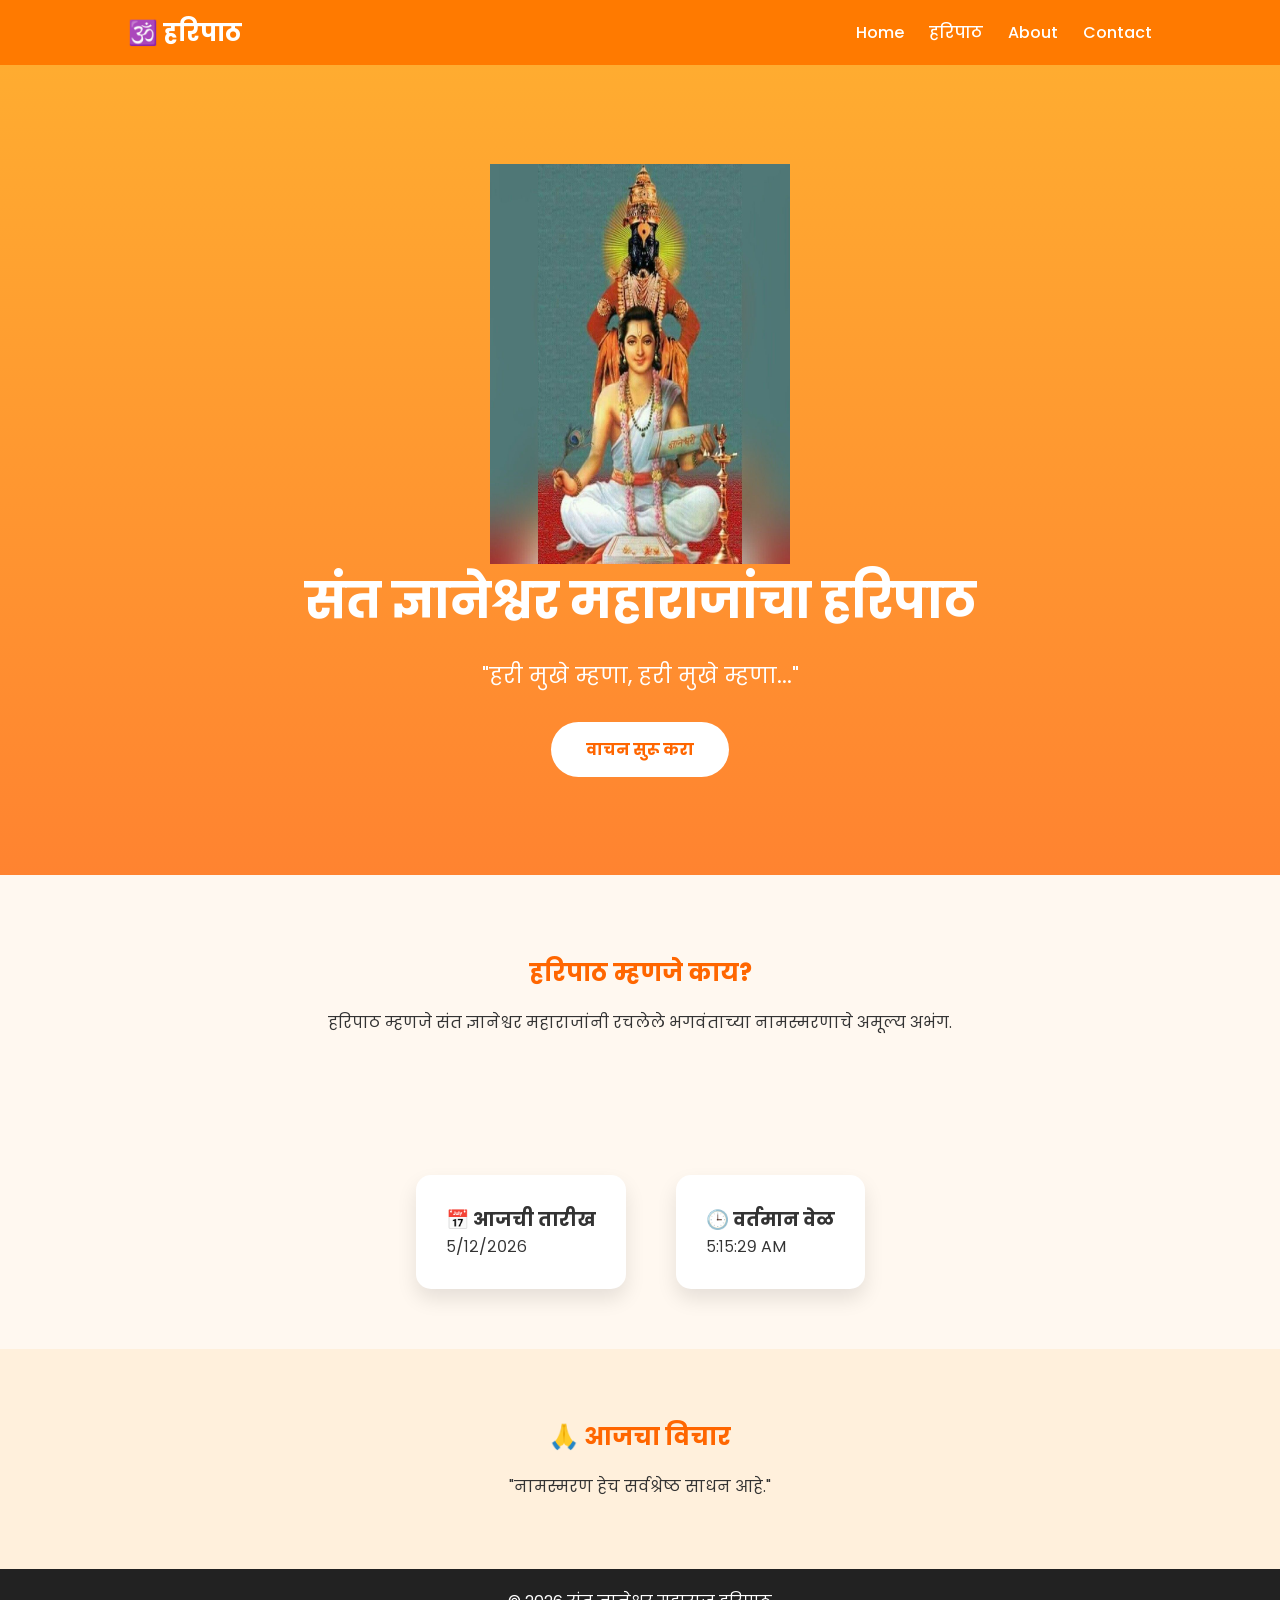
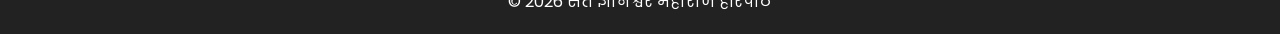
<file: index.html>
<!DOCTYPE html>
<html lang="mr">

<head>

    <meta charset="UTF-8">

    <meta name="viewport"
          content="width=device-width, initial-scale=1.0">

    <title>
        संत ज्ञानेश्वर महाराज हरिपाठ
    </title>

    <link rel="stylesheet" href="css/style.css">

    <link rel="preconnect" href="https://fonts.googleapis.com">

    <link rel="preconnect" href="https://fonts.gstatic.com" crossorigin>

    <link href="https://fonts.googleapis.com/css2?family=Poppins:wght@300;500;700&display=swap" rel="stylesheet">

</head>

<body>
    

<header>

<nav>

<h2>🕉️ हरिपाठ</h2>

<ul>

<li><a href="index.html">Home</a></li>

<li><a href="haripath.html">हरिपाठ</a></li>

<li><a href="about.html">About</a></li>

<li><a href="contact.html">Contact</a></li>


</ul>

</nav>

</header>

<section class="hero">

    <img src="images/Dnyaneshwar_Maharaj_Photo.png" alt="Sant Dnyaneshwar Maharaj" class="bg1">
    
    <h1>
    संत ज्ञानेश्वर महाराजांचा हरिपाठ
    </h1>

    <p>

    "हरी मुखे म्हणा, हरी मुखे म्हणा..."

    </p>

    <a href="haripath.html" class="btn">वाचन सुरू करा</a>

</section>

<section id="about">

<h2>

हरिपाठ म्हणजे काय?

</h2>

<p>

हरिपाठ म्हणजे संत ज्ञानेश्वर महाराजांनी रचलेले
भगवंताच्या नामस्मरणाचे अमूल्य अभंग.

</p>

</section>

<section class="info">

<div>

<h3>

📅 आजची तारीख

</h3>

<p id="date"></p>

</div>

<div>

<h3>

🕒 वर्तमान वेळ

</h3>

<p id="time"></p>

</div>

</section>

<section class="quote">

<h2>

🙏 आजचा विचार

</h2>

<p>

"नामस्मरण हेच सर्वश्रेष्ठ साधन आहे."

</p>

</section>

<footer>

<p>

© 2026
संत ज्ञानेश्वर महाराज हरिपाठ

</p>

</footer>

<script src="js/script.js"></script>
<script src="js/search.js"></script>
<script src="js/darkmode.js"></script>
<script src="js/share.js"></script>
<script src="js/bookmark.js"></script>
<script src="js/font.js"></script>
<script src="js/progress.js"></script>
<script src="js/scroll.js"></script>
<script src="js/print.js"></script>

</body>

</html>
</file>
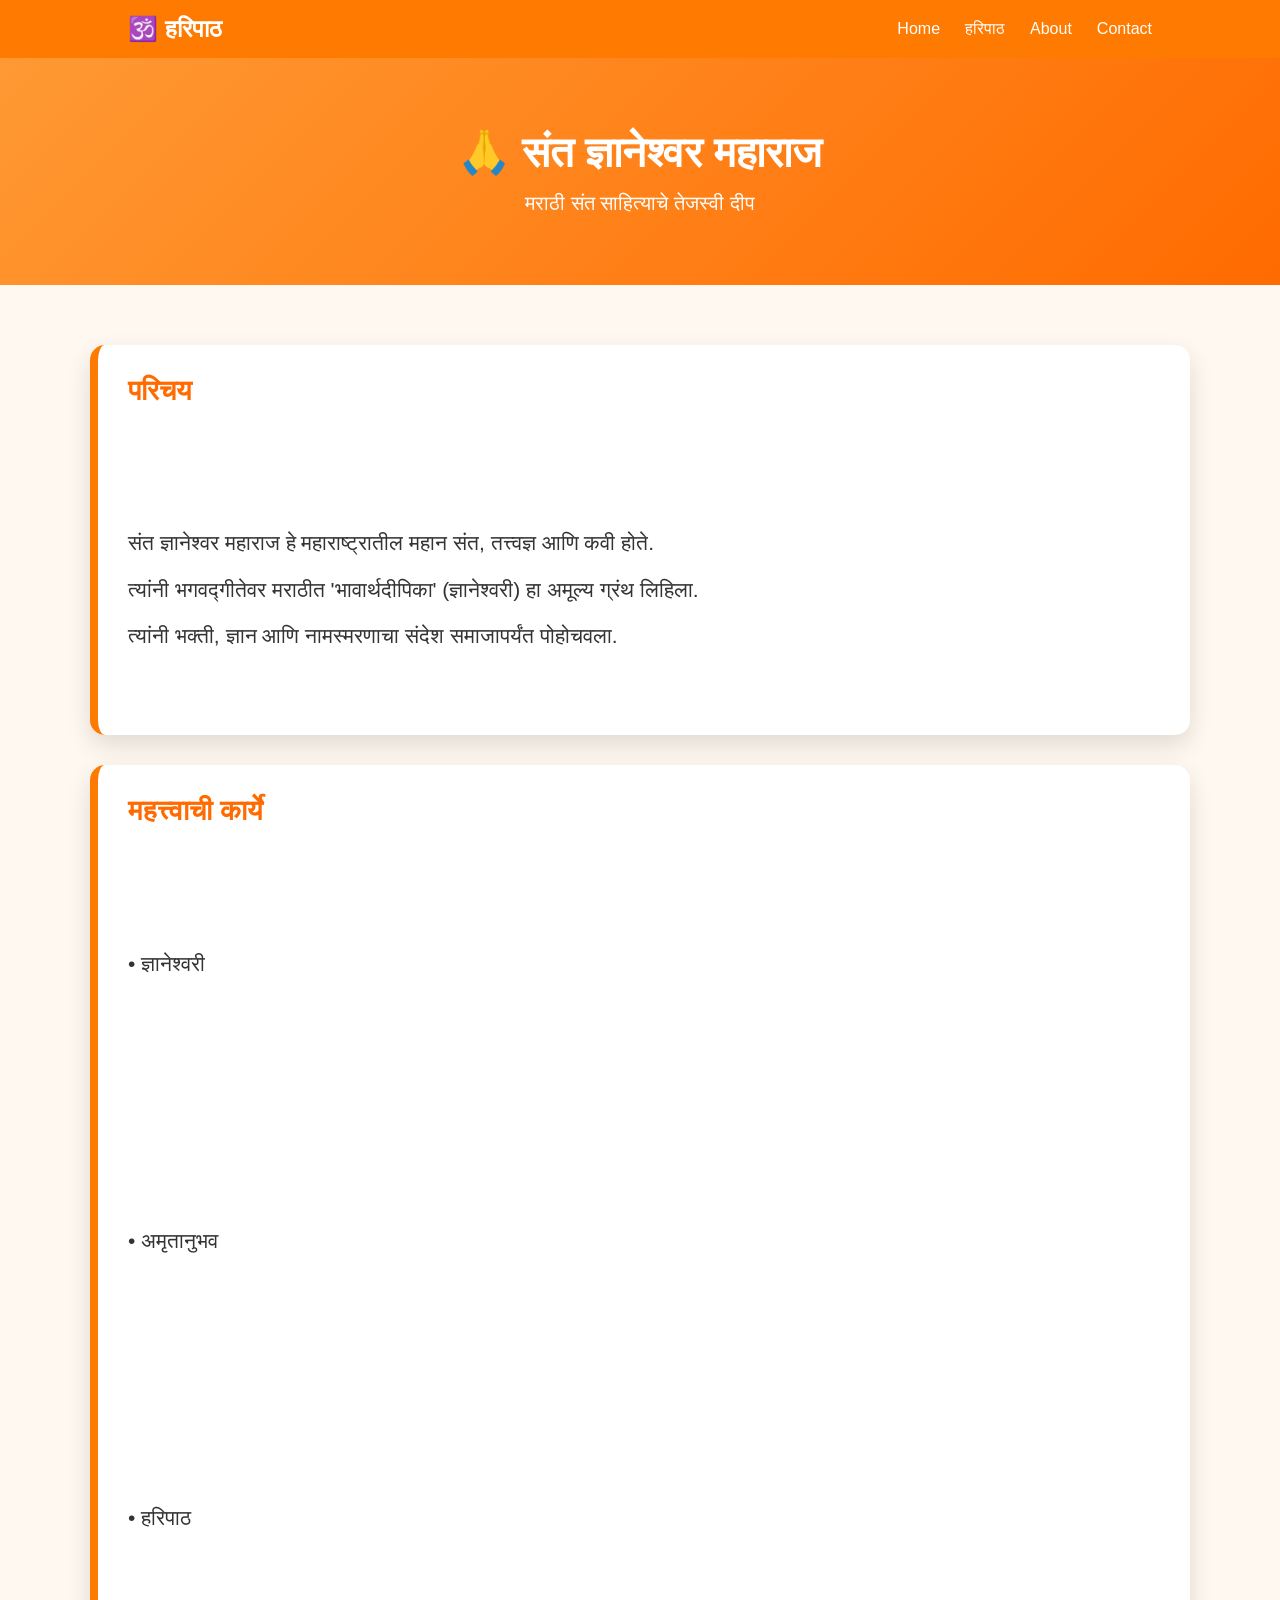
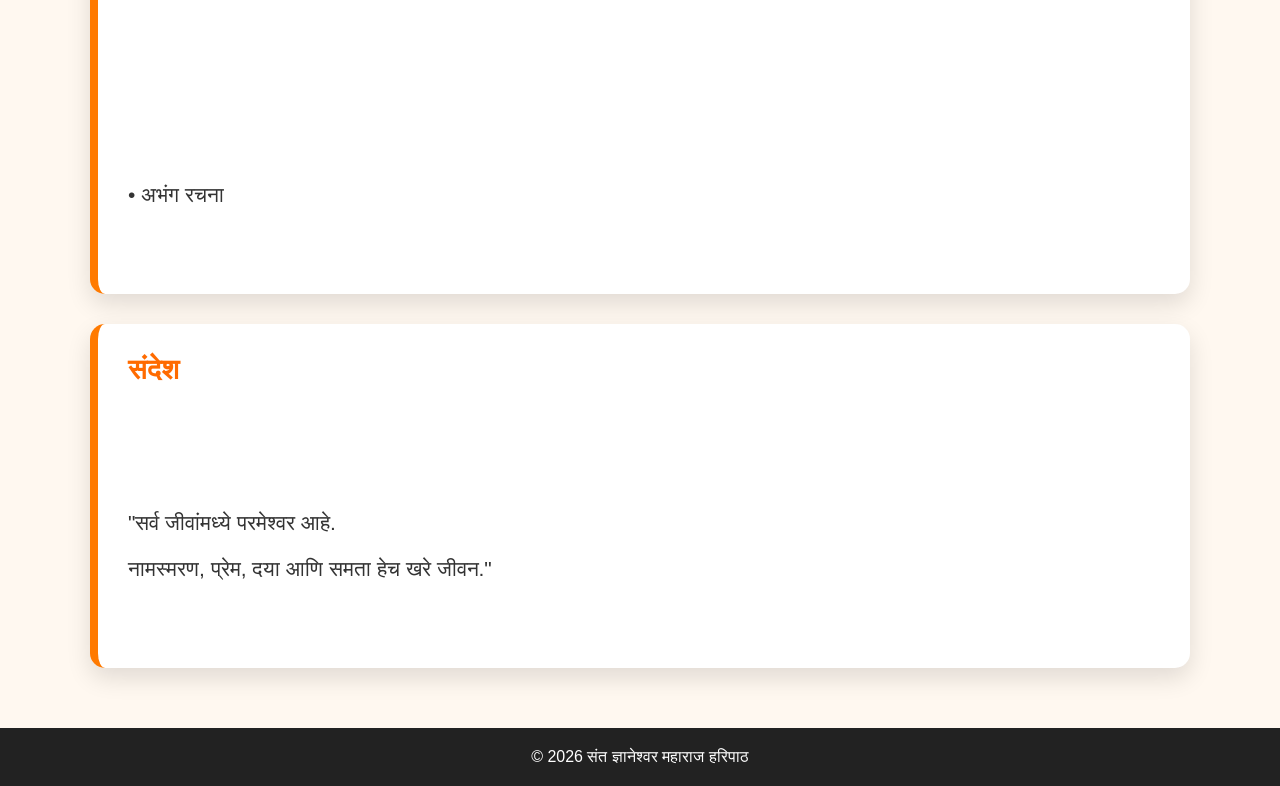
<file: about.html>
<!DOCTYPE html>
<html lang="mr">

<head>

    <meta charset="UTF-8">
    <meta name="viewport" content="width=device-width, initial-scale=1.0">

    <title>संत ज्ञानेश्वर महाराज | About</title>

    <link rel="stylesheet" href="css/style.css">

</head>

<body>

<header>

<nav>

<h2>🕉️ हरिपाठ</h2>

<ul>

<li><a href="index.html">Home</a></li>

<li><a href="haripath.html">हरिपाठ</a></li>

<li><a href="about.html">About</a></li>

<li><a href="contact.html">Contact</a></li>

</ul>

</nav>

</header>

<section class="page-title">

<h1>🙏 संत ज्ञानेश्वर महाराज</h1>

<p>
मराठी संत साहित्याचे तेजस्वी दीप
</p>

</section>

<section class="haripath-container">

<div class="abhang-card">

<h2>परिचय</h2>

<p>

संत ज्ञानेश्वर महाराज हे महाराष्ट्रातील महान संत, तत्त्वज्ञ आणि कवी होते.
त्यांनी भगवद्गीतेवर मराठीत 'भावार्थदीपिका' (ज्ञानेश्वरी) हा अमूल्य ग्रंथ लिहिला.
त्यांनी भक्ती, ज्ञान आणि नामस्मरणाचा संदेश समाजापर्यंत पोहोचवला.

</p>

</div>

<div class="abhang-card">

<h2>महत्त्वाची कार्ये</h2>

<p>

• ज्ञानेश्वरी

<br><br>

• अमृतानुभव

<br><br>

• हरिपाठ

<br><br>

• अभंग रचना

</p>

</div>

<div class="abhang-card">

<h2>संदेश</h2>

<p>

"सर्व जीवांमध्ये परमेश्वर आहे.
नामस्मरण, प्रेम, दया आणि समता हेच खरे जीवन."

</p>

</div>

</section>

<footer>

<p>

© 2026 संत ज्ञानेश्वर महाराज हरिपाठ

</p>

</footer>

</body>

</html>
</file>
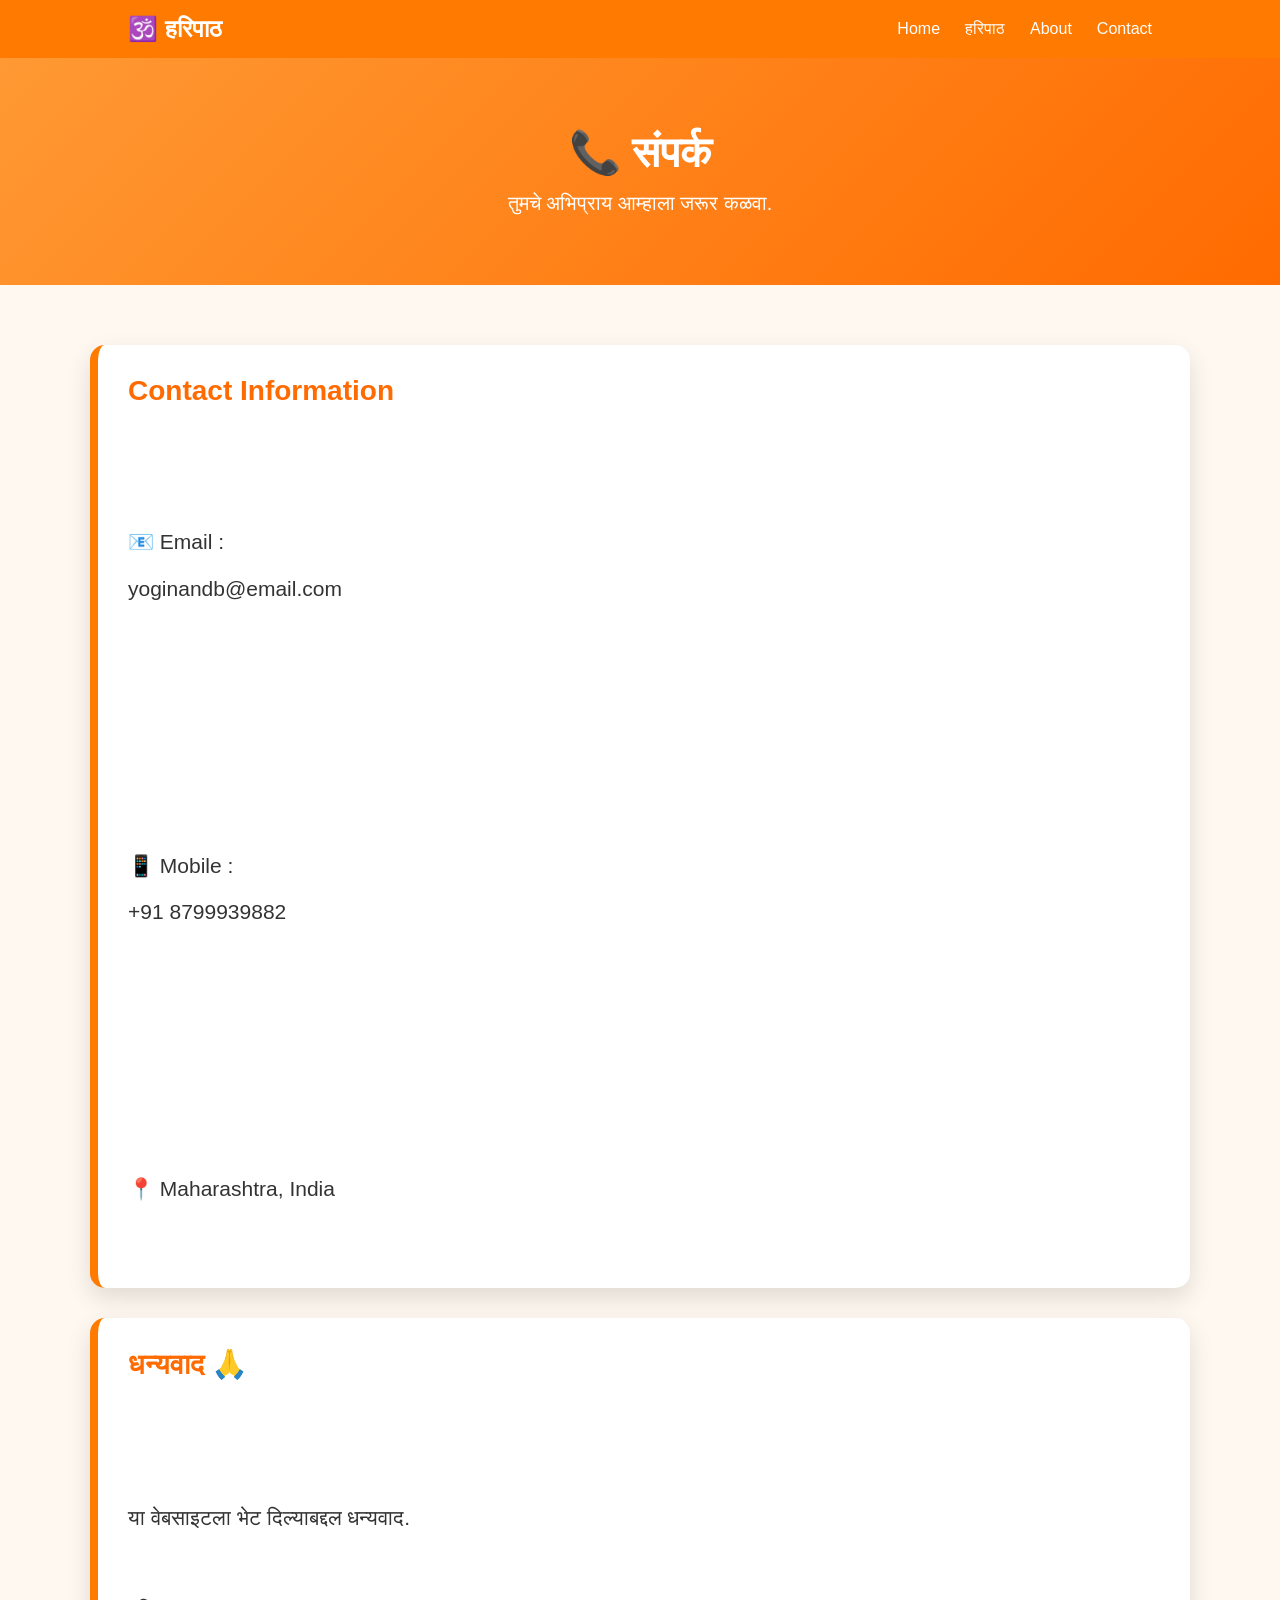
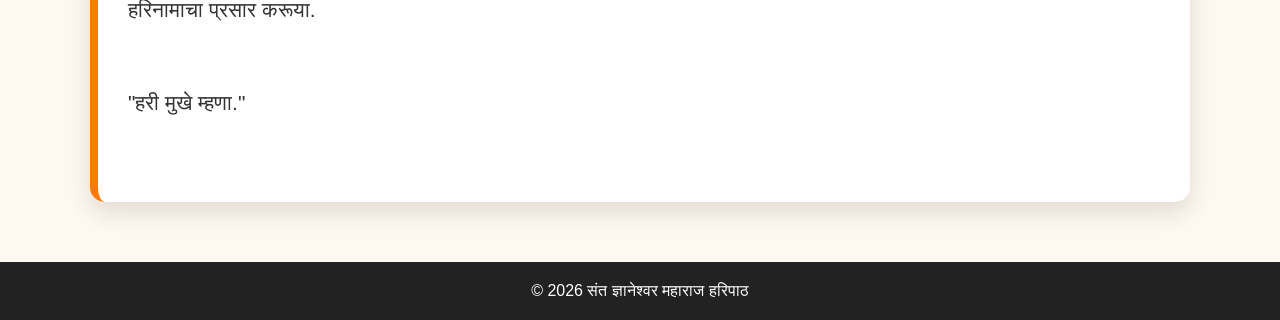
<file: contact.html>
<!DOCTYPE html>
<html lang="mr">

<head>

<meta charset="UTF-8">

<meta name="viewport"
content="width=device-width, initial-scale=1.0">

<title>Contact</title>

<link rel="stylesheet"
href="css/style.css">

</head>

<body>

<header>

<nav>

<h2>🕉️ हरिपाठ</h2>

<ul>

<li><a href="index.html">Home</a></li>

<li><a href="haripath.html">हरिपाठ</a></li>

<li><a href="about.html">About</a></li>

<li><a href="contact.html">Contact</a></li>

</ul>

</nav>

</header>

<section class="page-title">

<h1>📞 संपर्क</h1>

<p>

तुमचे अभिप्राय आम्हाला जरूर कळवा.

</p>

</section>

<section class="haripath-container">

<div class="abhang-card">

<h2>Contact Information</h2>

<p>

📧 Email :
yoginandb@email.com

<br><br>

📱 Mobile :
+91 8799939882

<br><br>

📍 Maharashtra, India

</p>

</div>

<div class="abhang-card">

<h2>धन्यवाद 🙏</h2>

<p>

या वेबसाइटला भेट दिल्याबद्दल धन्यवाद.

हरिनामाचा प्रसार करूया.

"हरी मुखे म्हणा."

</p>

</div>

</section>

<footer>

<p>

© 2026 संत ज्ञानेश्वर महाराज हरिपाठ

</p>

</footer>

</body>

</html>
</file>
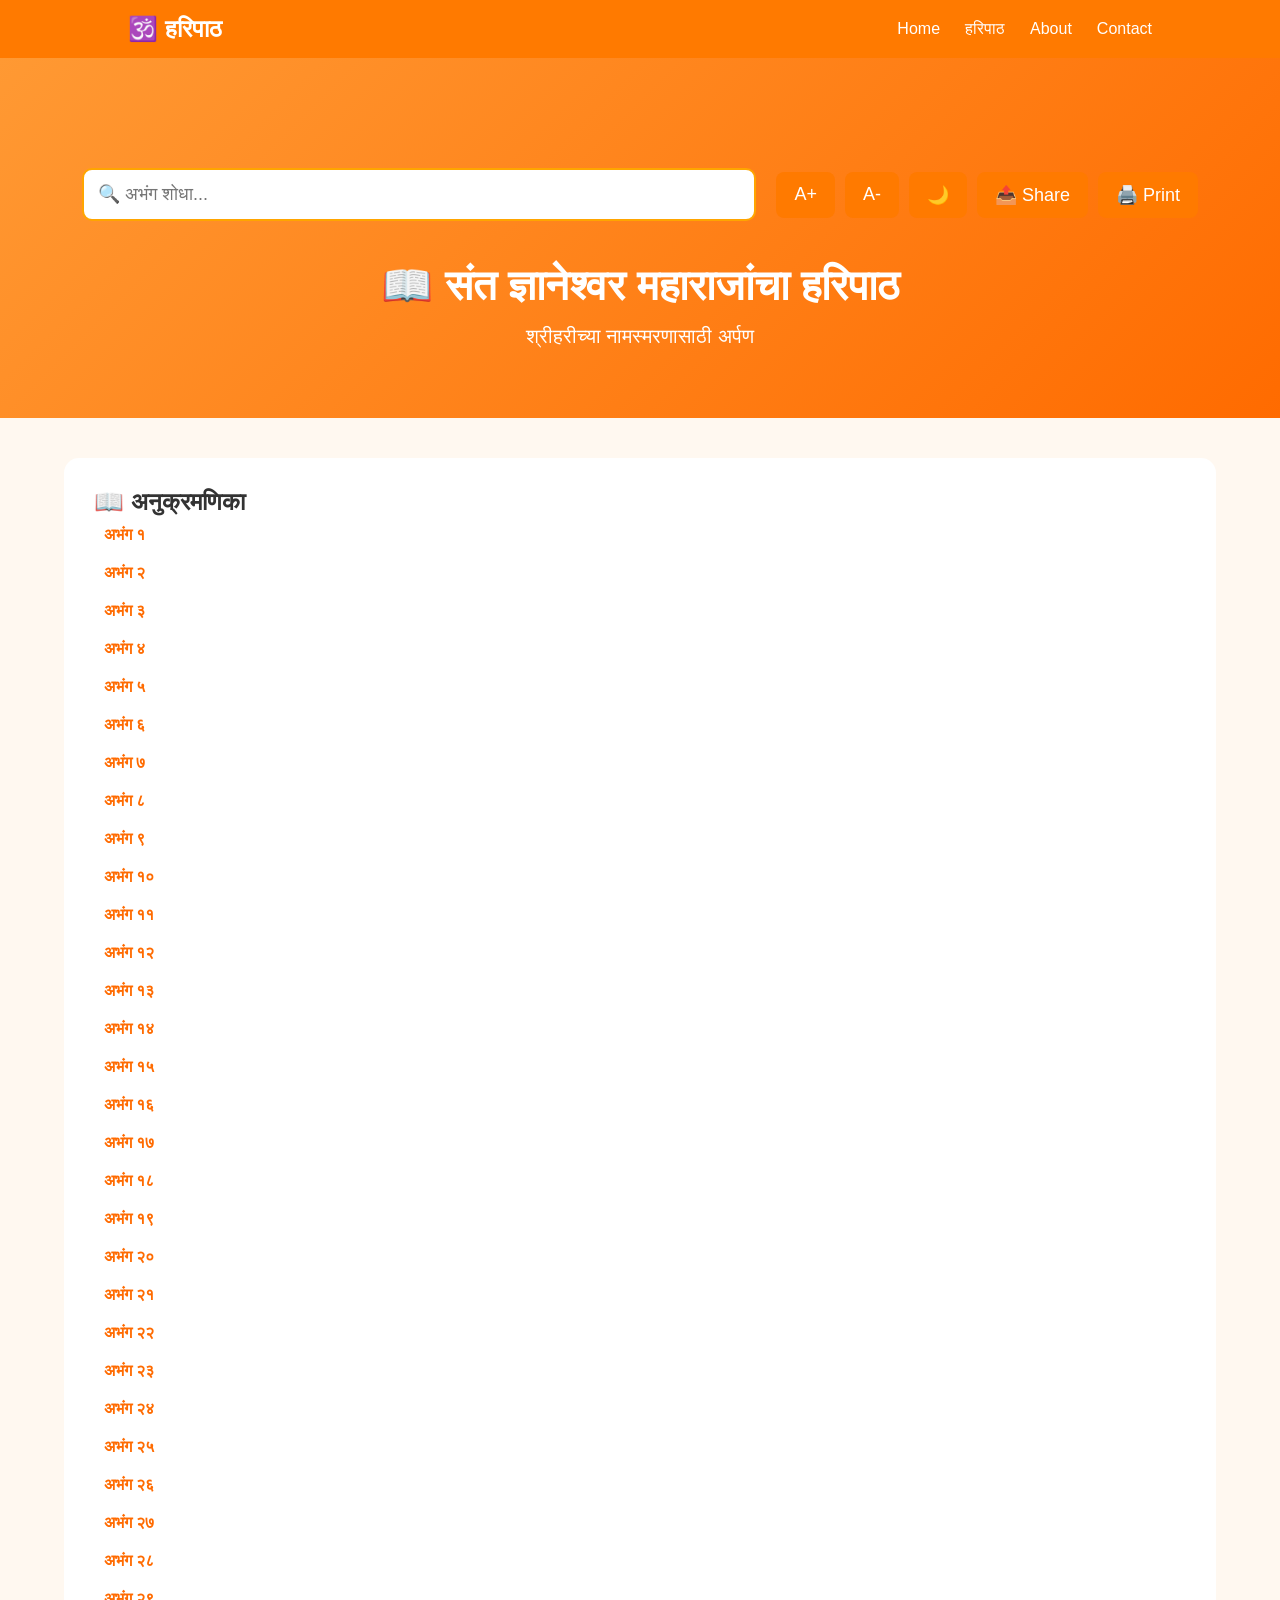
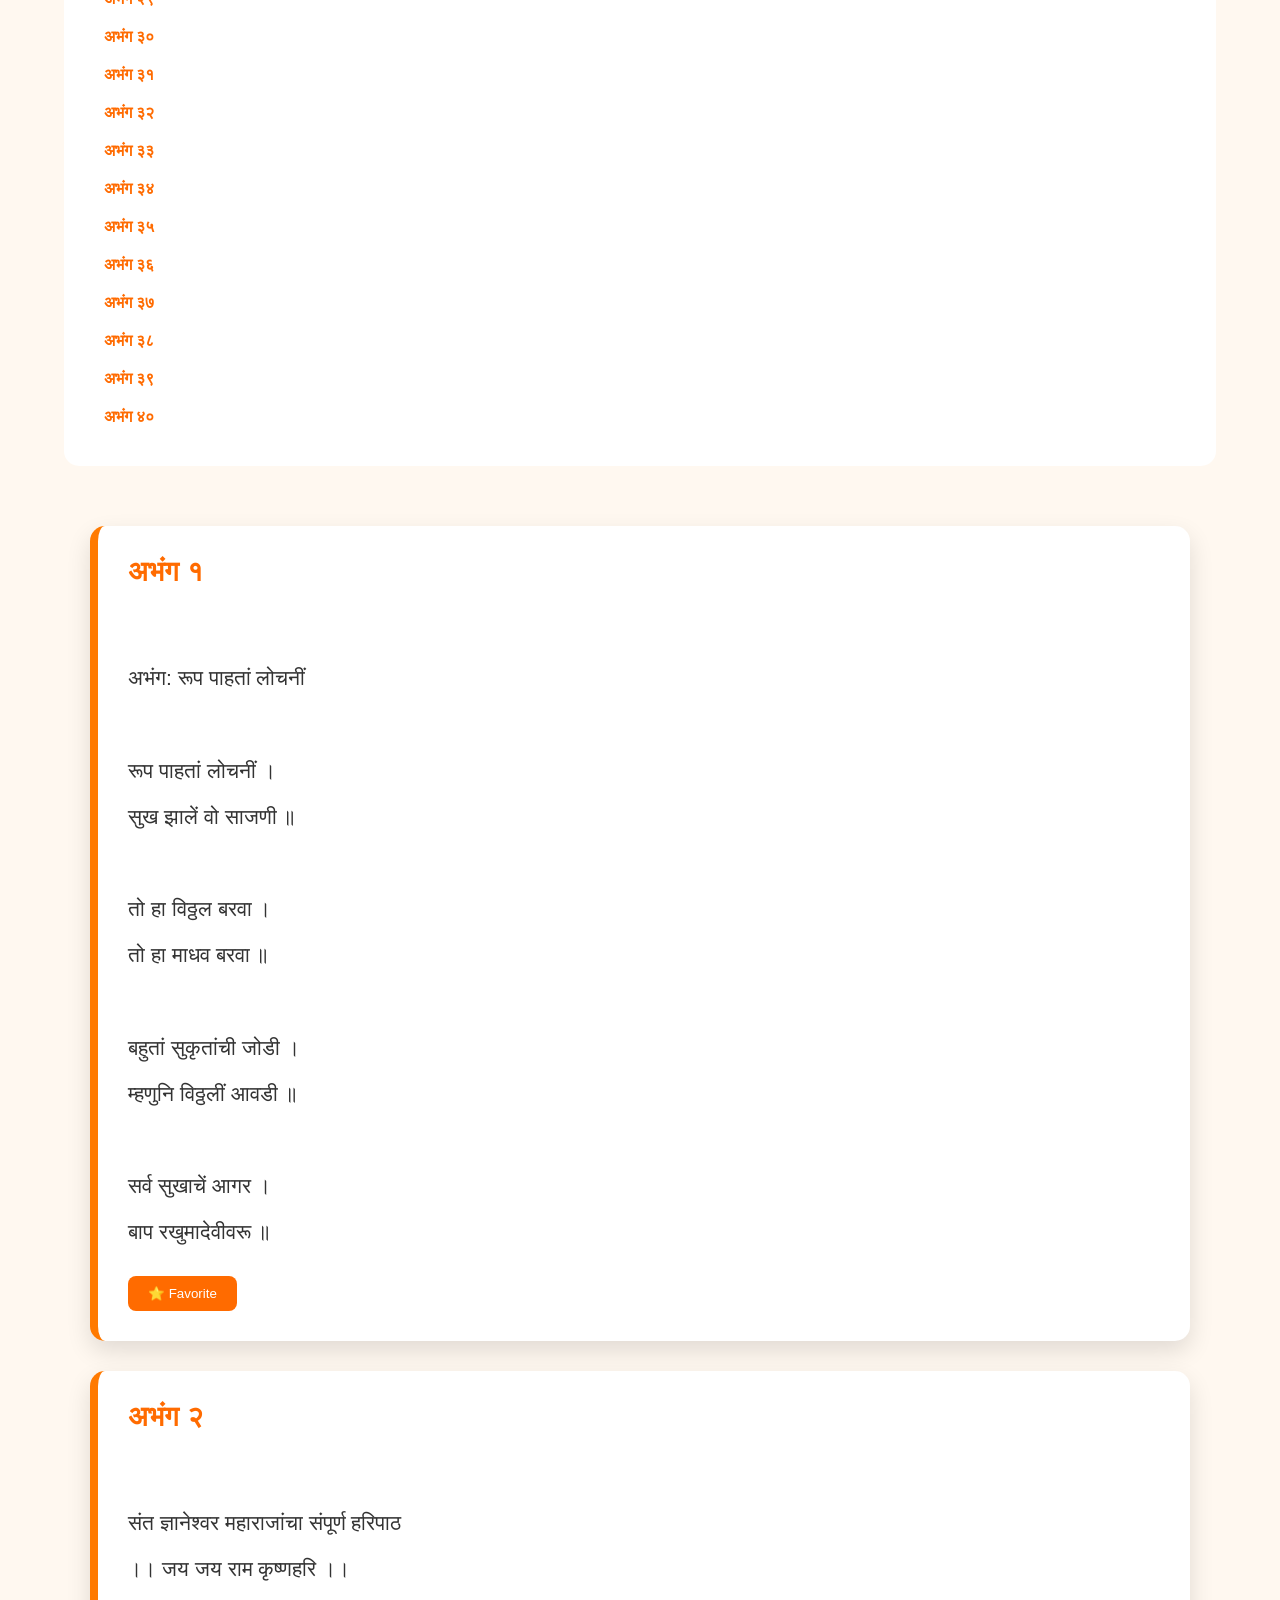
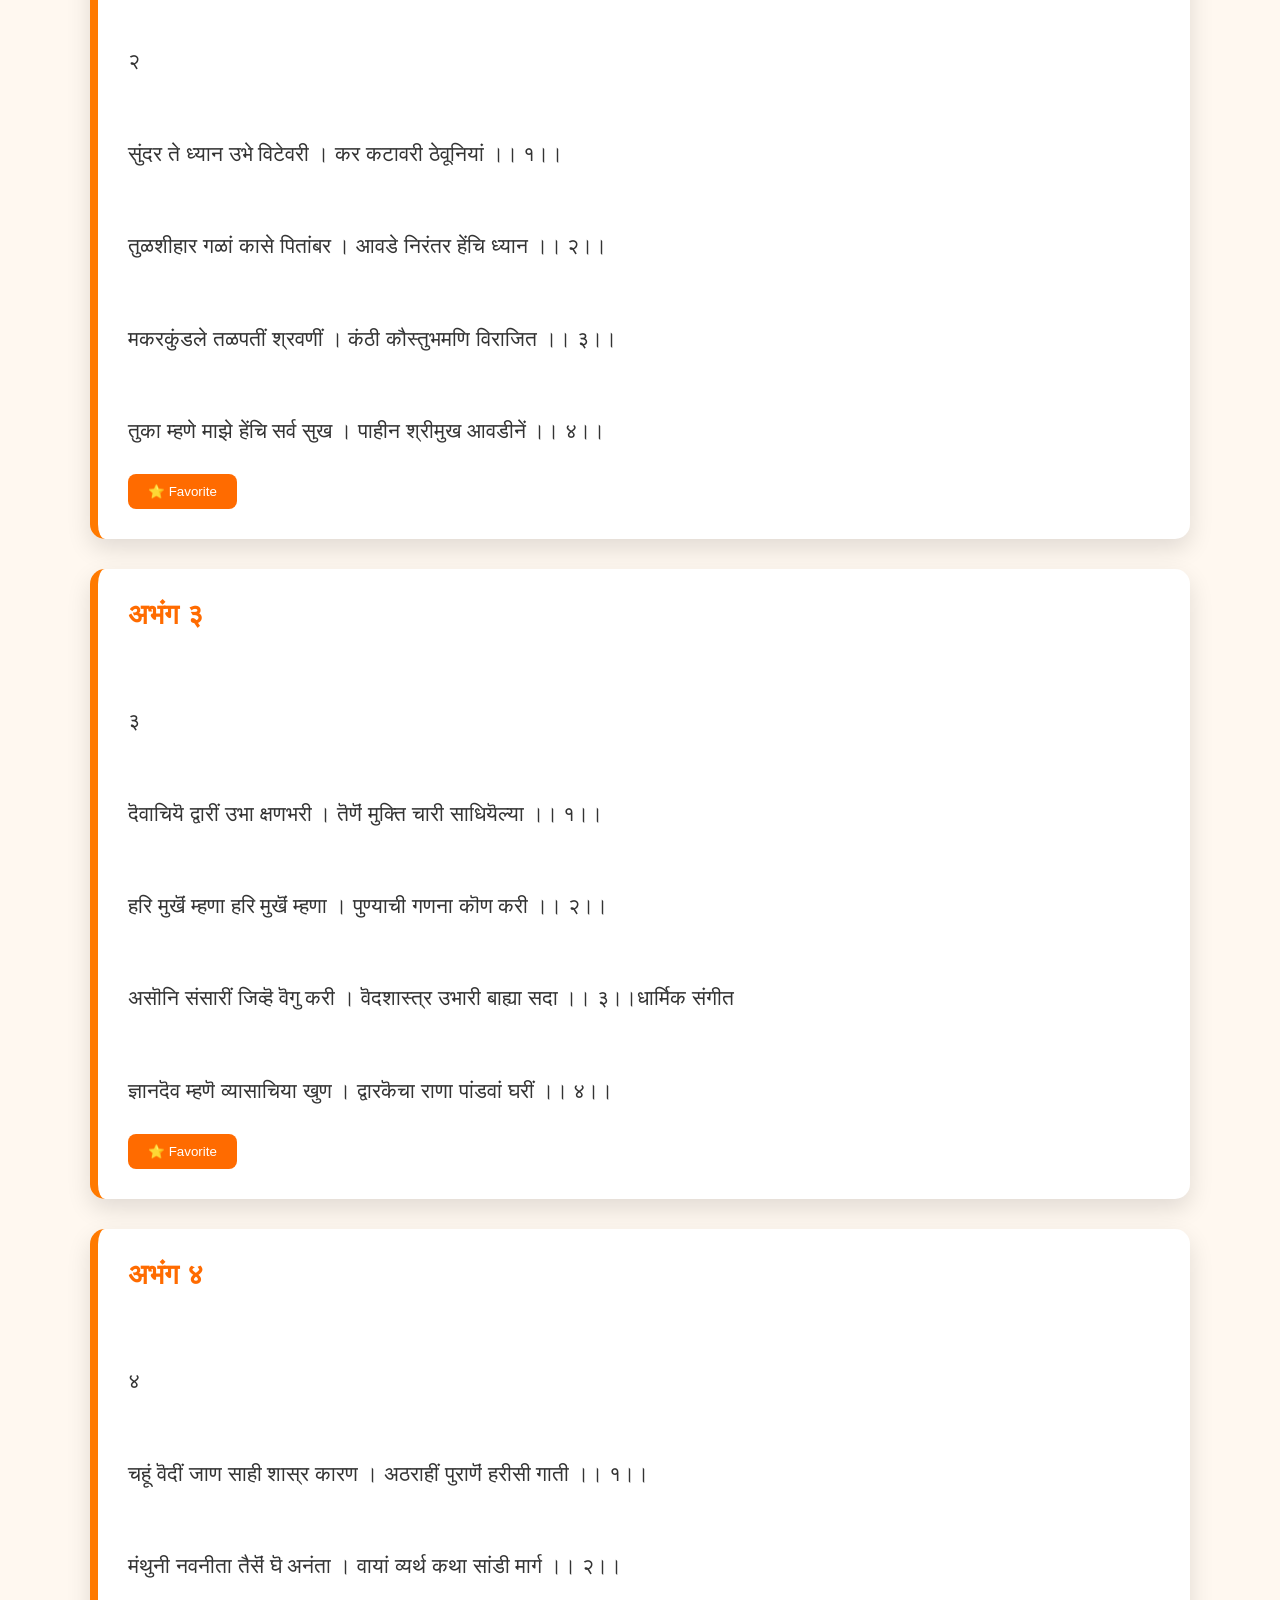
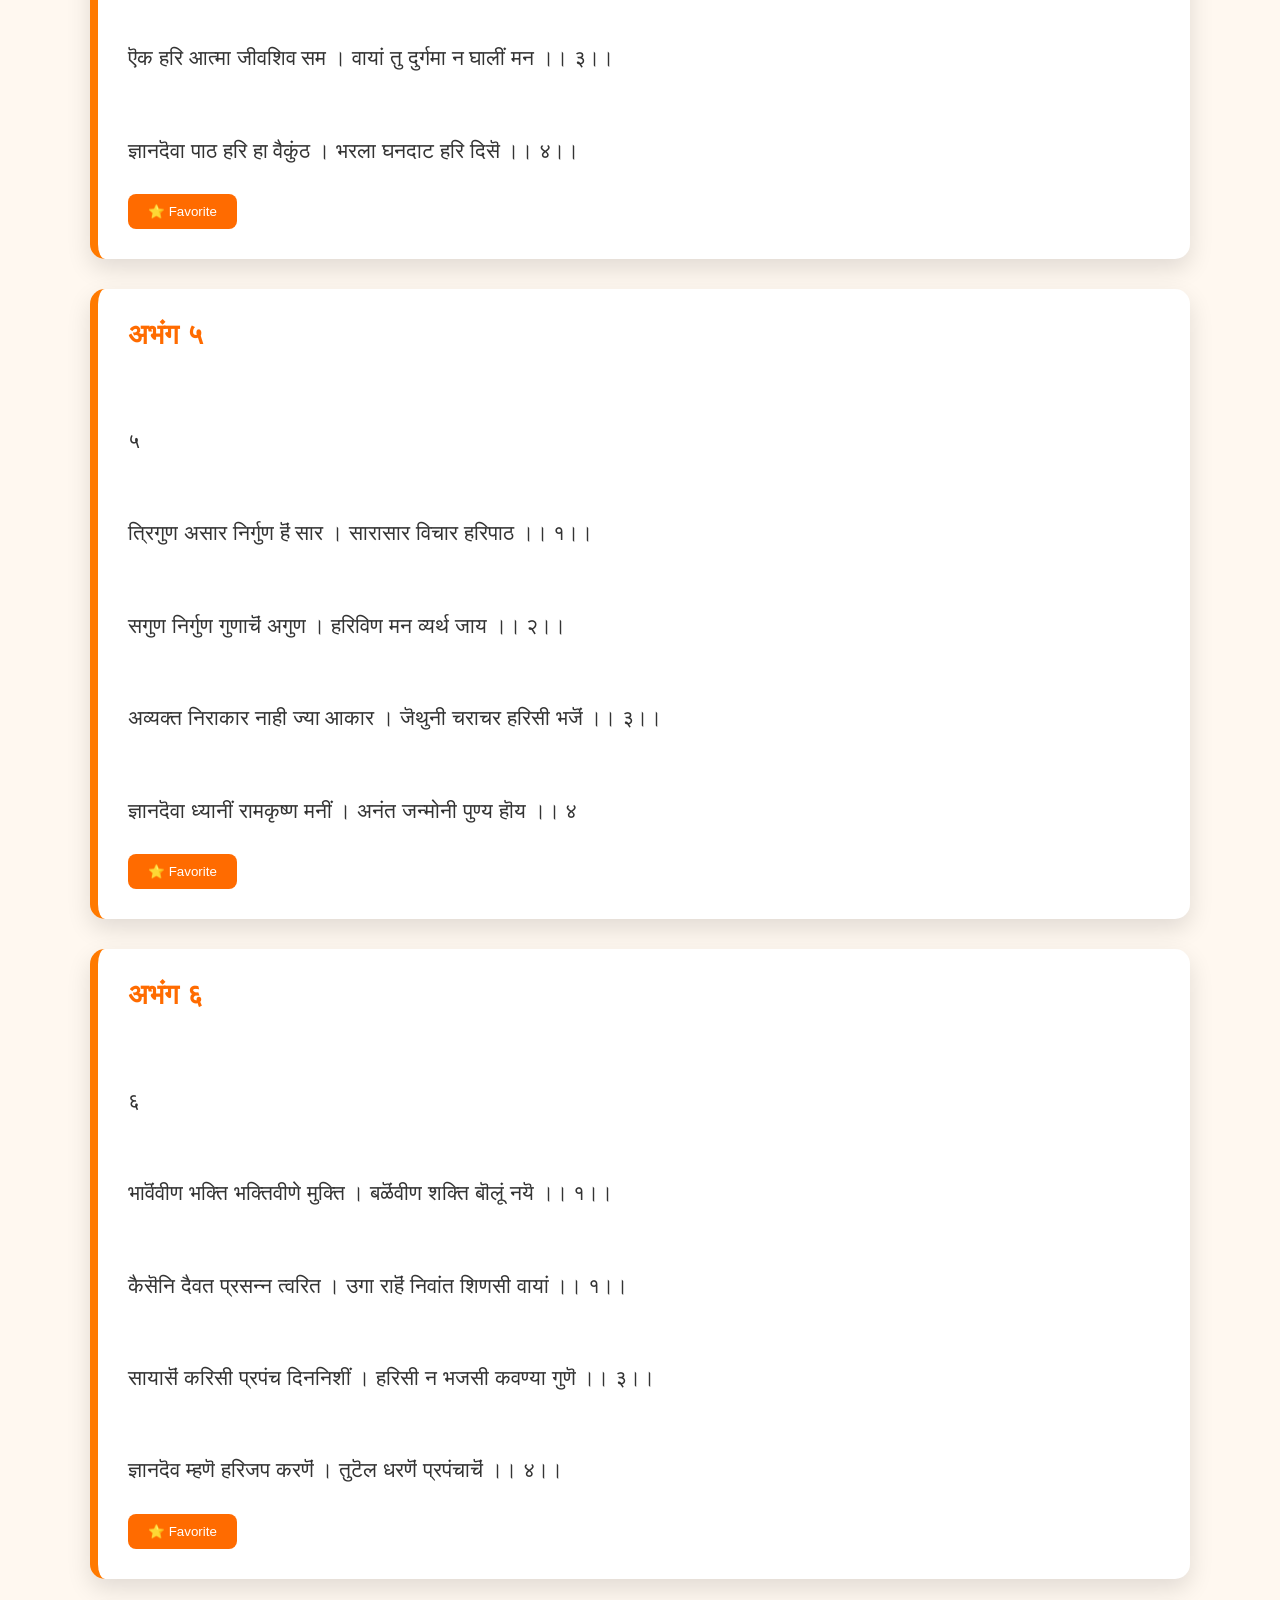
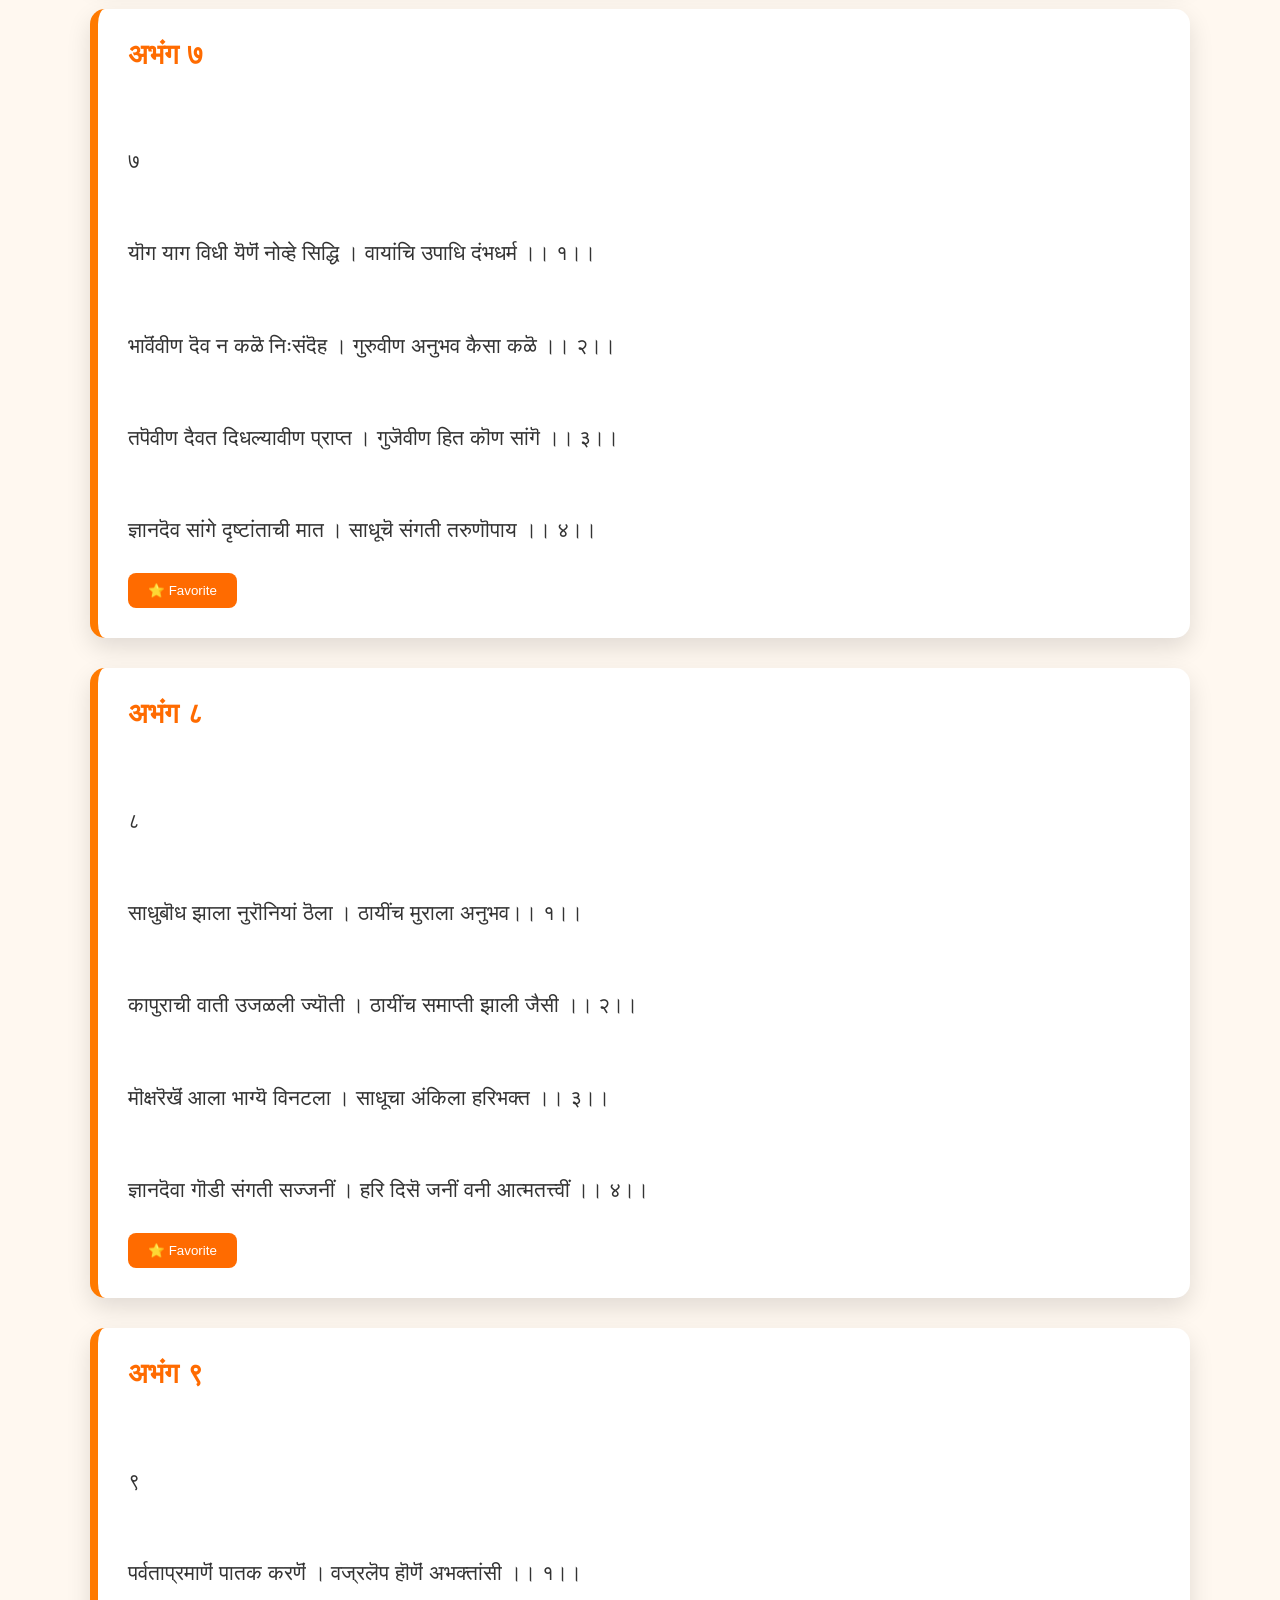
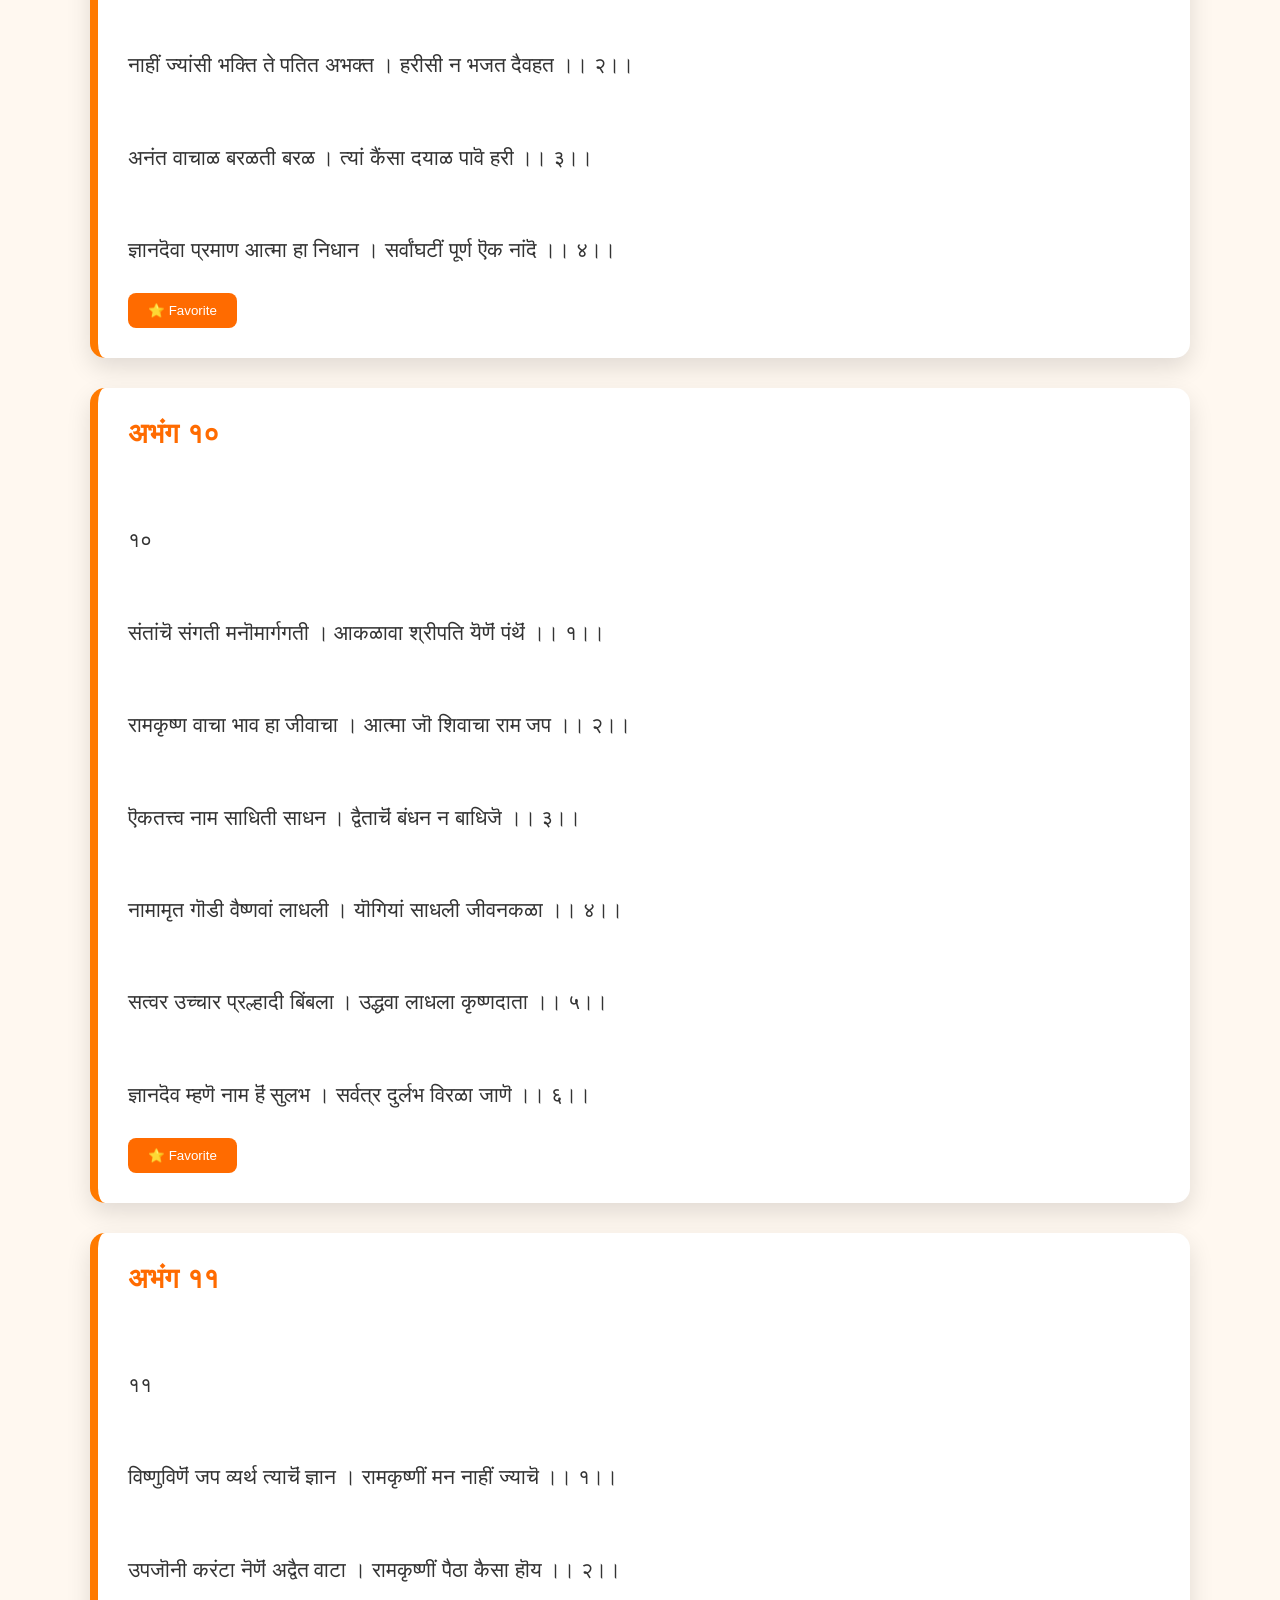
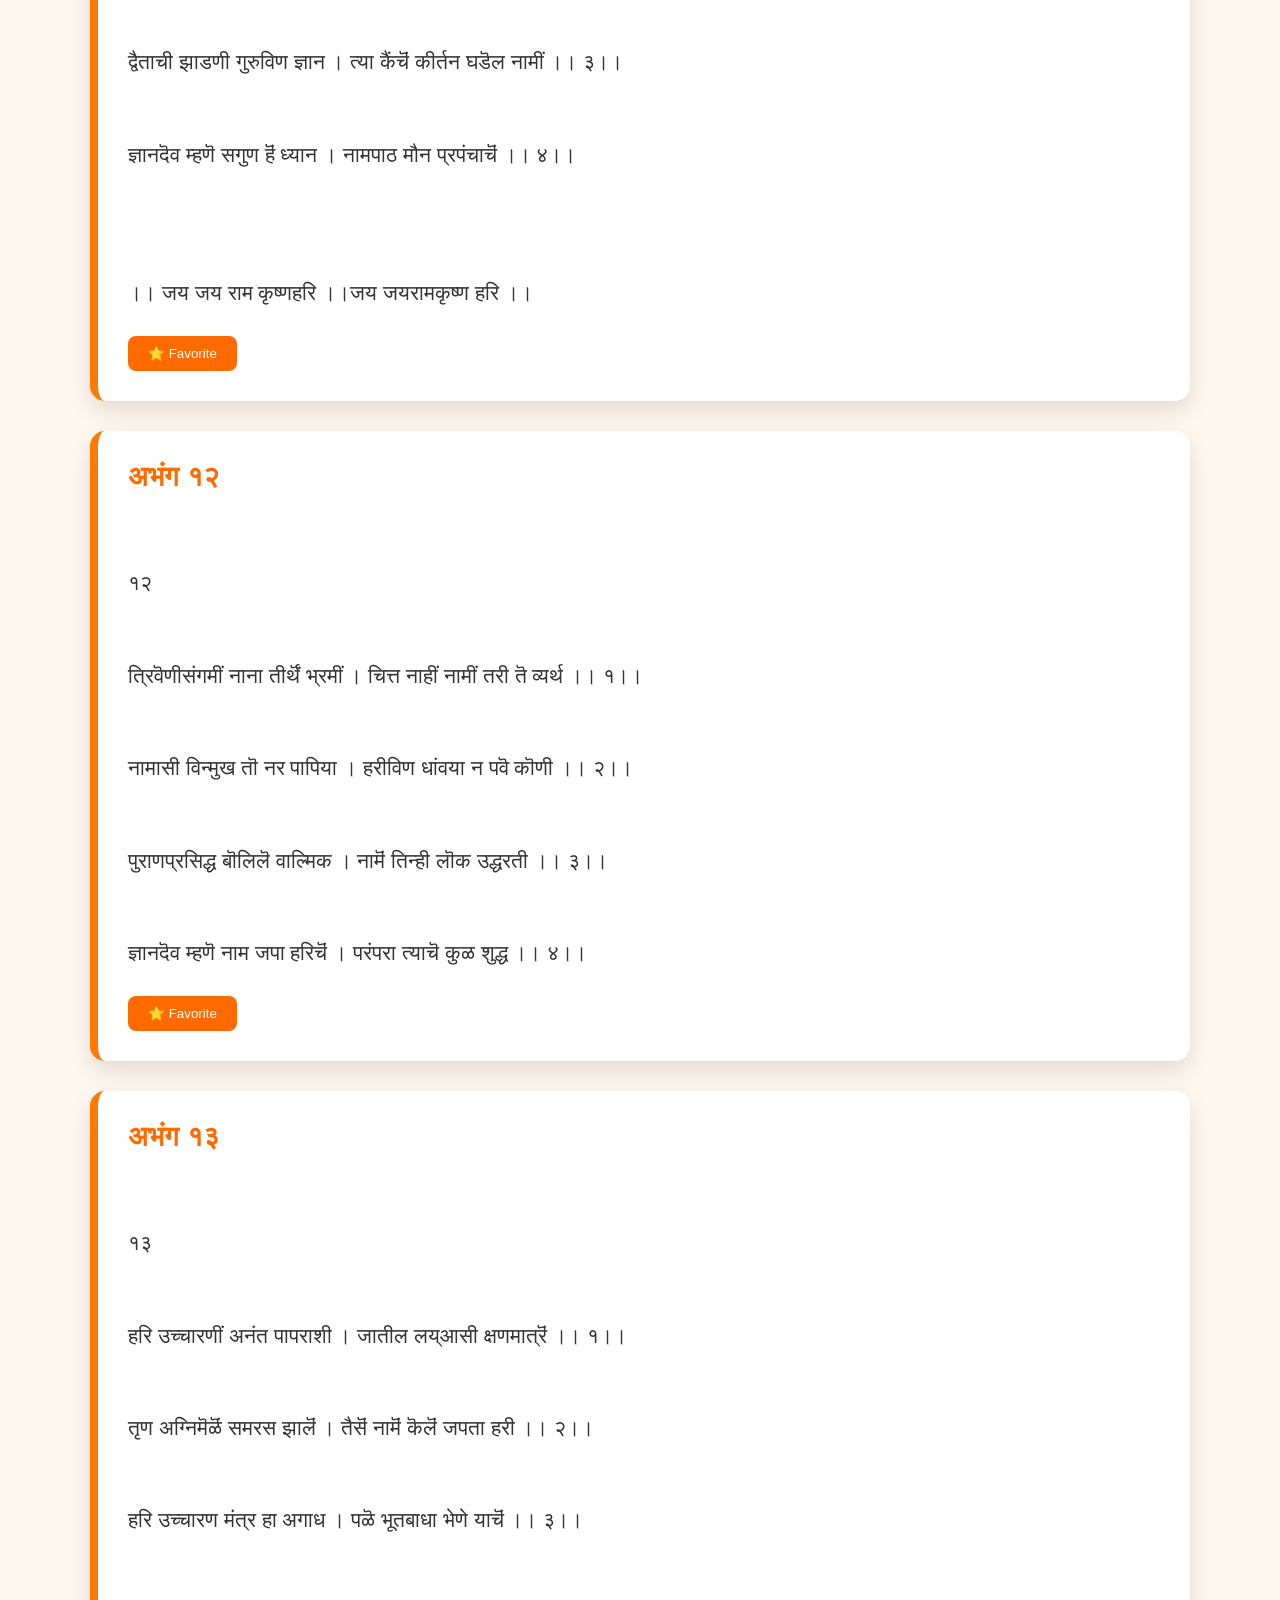
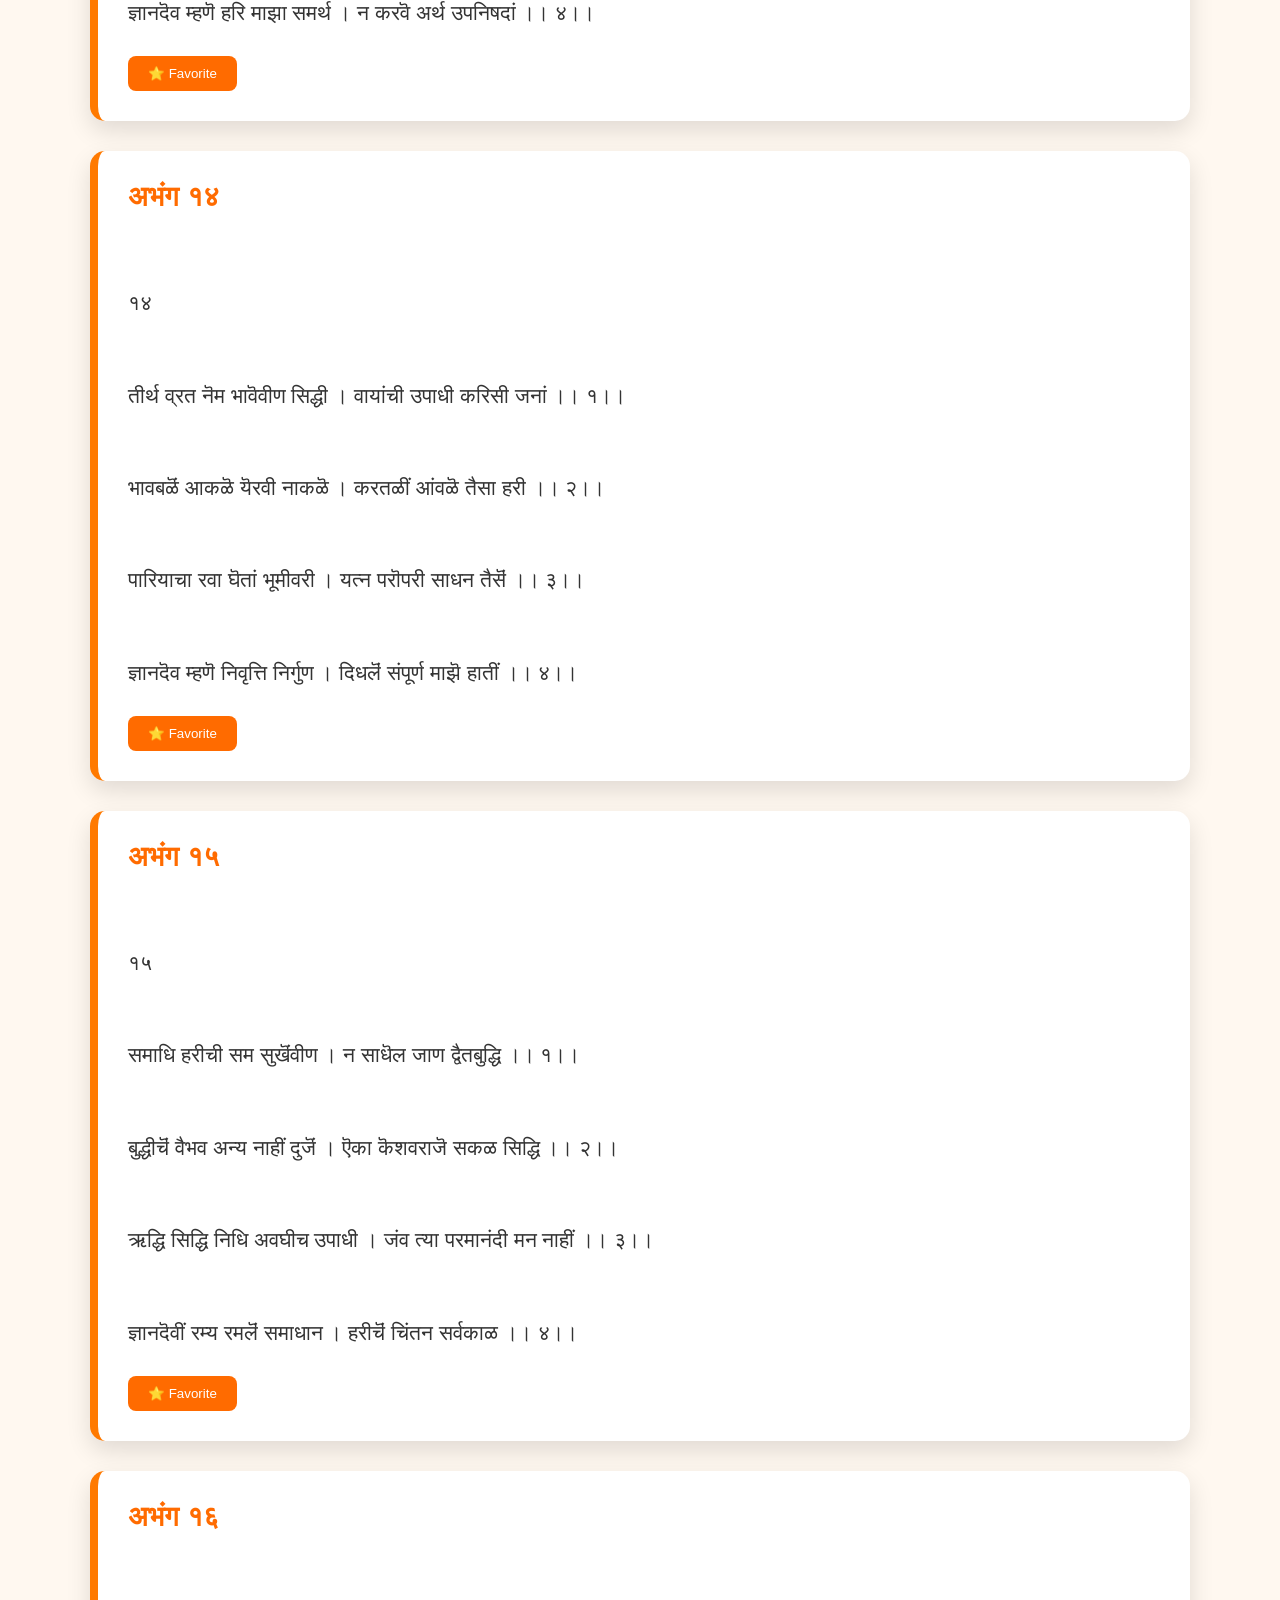
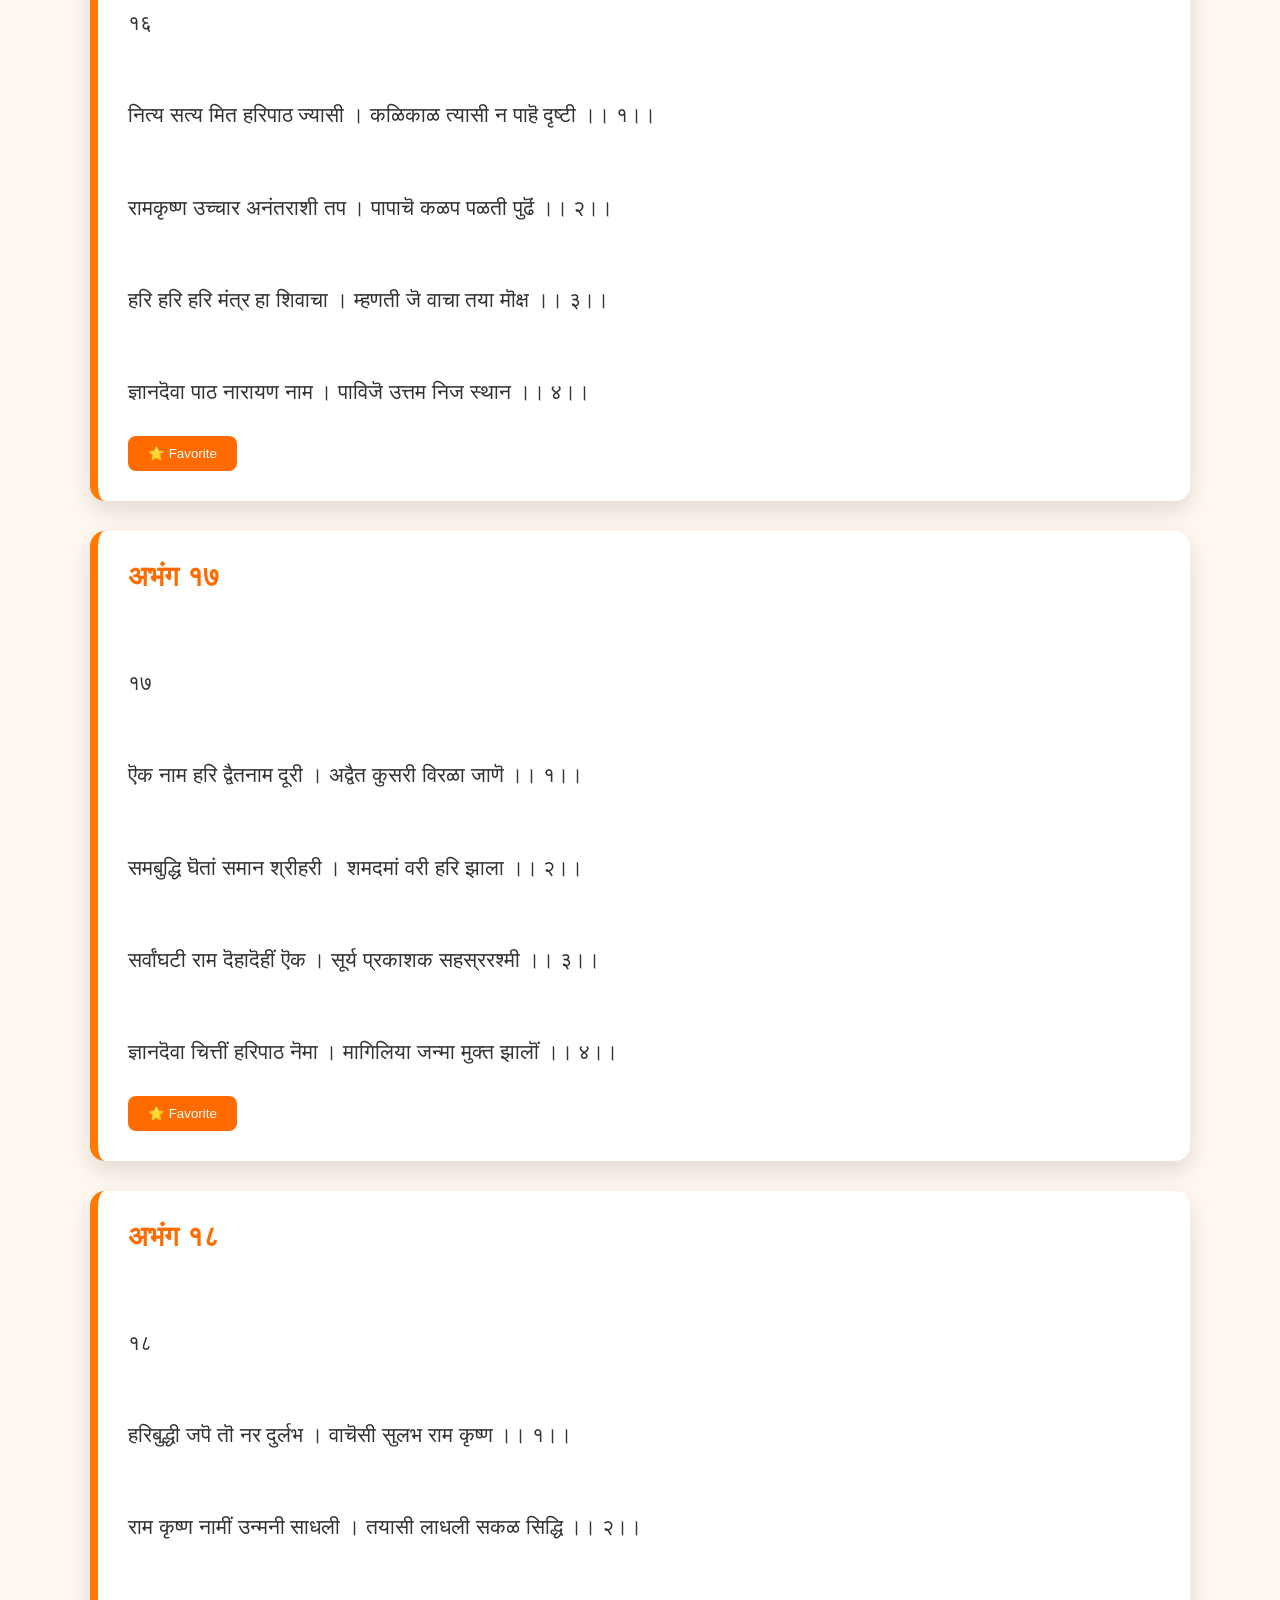
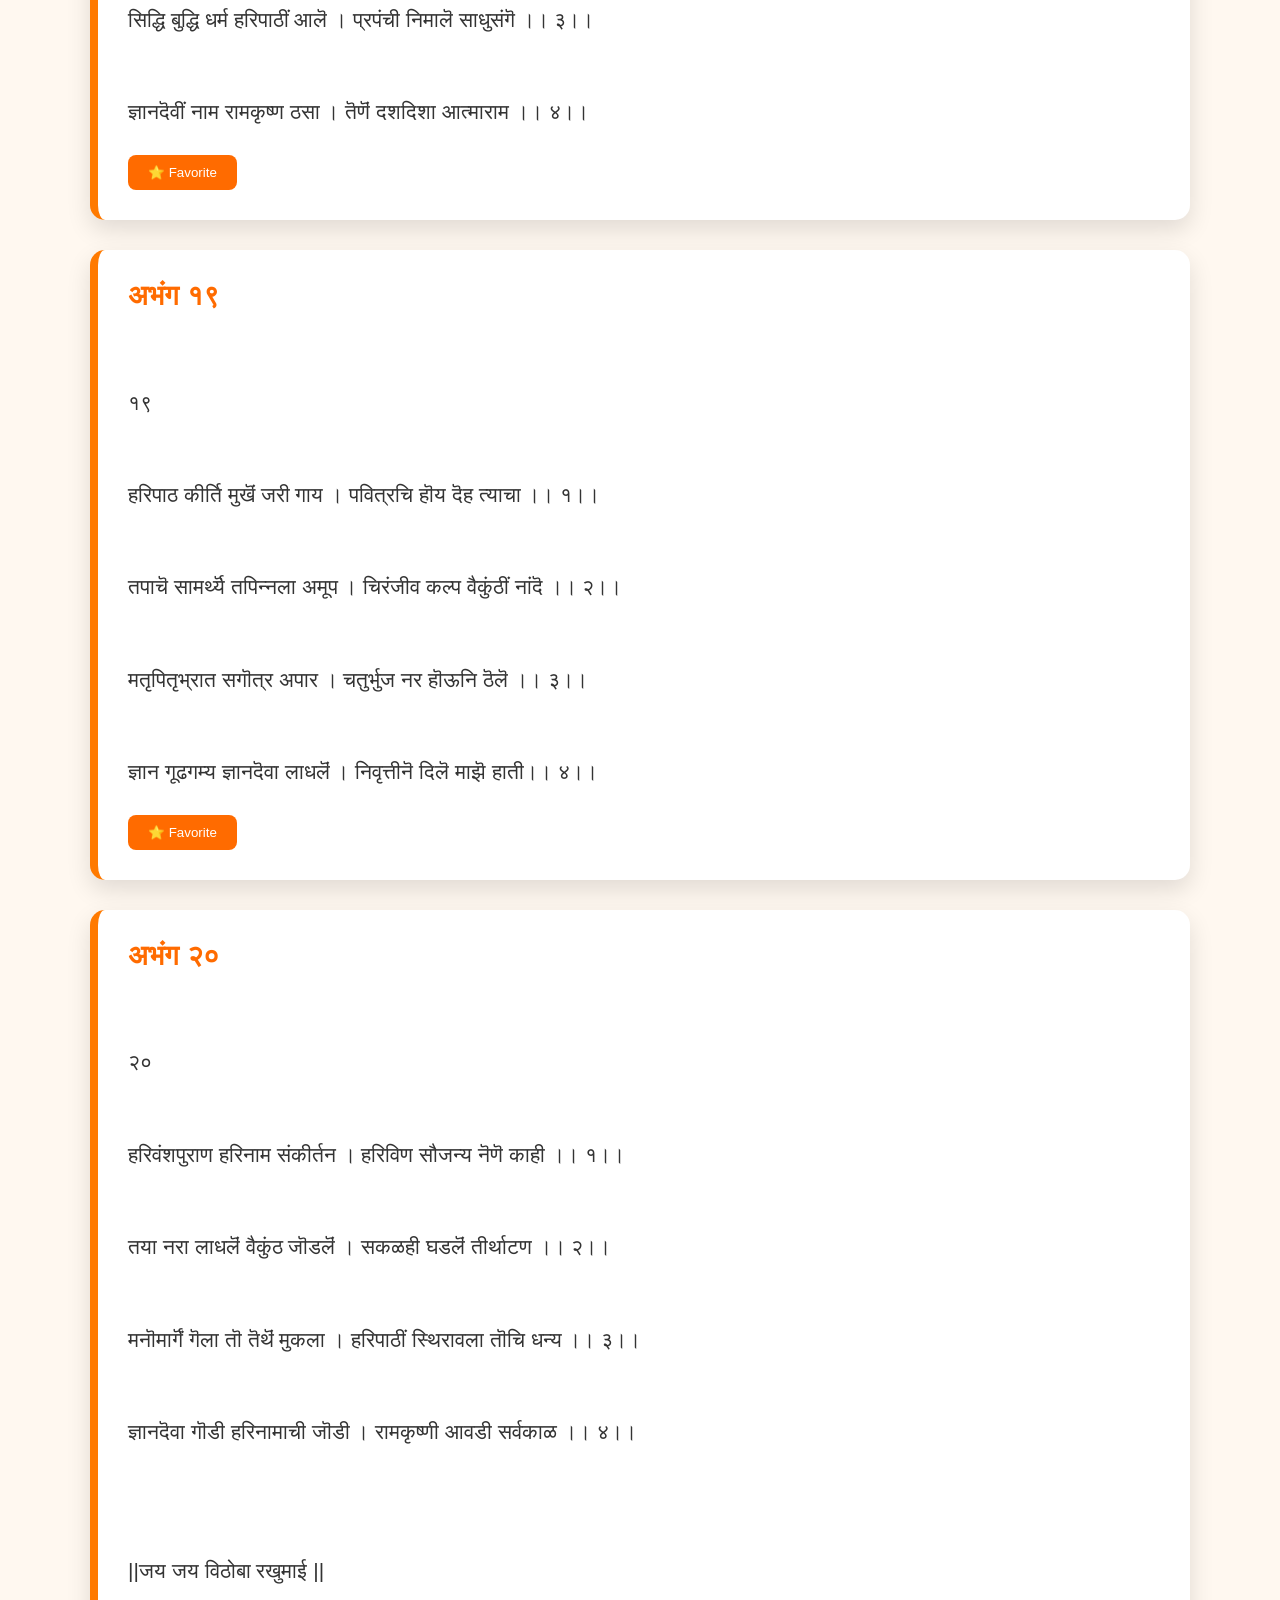
<file: haripath.html>
<!DOCTYPE html>
<html lang="mr">
<head>
    <meta charset="UTF-8">
    <meta name="viewport" content="width=device-width, initial-scale=1.0">
    <title>संत ज्ञानेश्वर महाराजांचा हरिपाठ</title>

    <link rel="stylesheet" href="css/style.css">
</head>

<body>

<div id="progressBar"></div>

<header>

<nav>

<h2>🕉️ हरिपाठ</h2>

<ul>

<li><a href="index.html">Home</a></li>

<li><a href="haripath.html">हरिपाठ</a></li>

<li><a href="about.html">About</a></li>

<li><a href="contact.html">Contact</a></li>

</ul>

</nav>
</header>


<section class="page-title">

    <section class="tools">

    <input type="text" id="search" placeholder="🔍 अभंग शोधा...">

    <div class="buttons">

        <button id="increase">
        A+
        </button>

        <button id="decrease">
        A-
        </button>

        <button id="darkMode">
        🌙
        </button>

        <button id="shareBtn">
        📤 Share
        </button>

        <button id="printBtn">
        🖨️ Print
        </button>

    </div>

</section>

<h1>📖 संत ज्ञानेश्वर महाराजांचा हरिपाठ</h1>

<p>
श्रीहरीच्या नामस्मरणासाठी अर्पण
</p>

</section>

    <section class="toc">

    <h2>📖 अनुक्रमणिका</h2>

    <ul>

    <li><a href="#abhang1">अभंग १</a></li>
    <li><a href="#abhang2">अभंग २</a></li>
    <li><a href="#abhang3">अभंग ३</a></li>
    <li><a href="#abhang4">अभंग ४</a></li>
    <li><a href="#abhang5">अभंग ५</a></li>
    <li><a href="#abhang6">अभंग ६</a></li>
    <li><a href="#abhang7">अभंग ७</a></li>
    <li><a href="#abhang8">अभंग ८</a></li>
    <li><a href="#abhang9">अभंग ९</a></li>
    <li><a href="#abhang10">अभंग १०</a></li>
    <li><a href="#abhang11">अभंग ११</a></li>
    <li><a href="#abhang12">अभंग १२</a></li>
    <li><a href="#abhang13">अभंग १३</a></li>
    <li><a href="#abhang14">अभंग १४</a></li>
    <li><a href="#abhang15">अभंग १५</a></li>
    <li><a href="#abhang16">अभंग १६</a></li>
    <li><a href="#abhang17">अभंग १७</a></li>
    <li><a href="#abhang18">अभंग १८</a></li>
    <li><a href="#abhang19">अभंग १९</a></li>
    <li><a href="#abhang20">अभंग २०</a></li>
    <li><a href="#abhang21">अभंग २१</a></li>
    <li><a href="#abhang22">अभंग २२</a></li>
    <li><a href="#abhang23">अभंग २३</a></li>
    <li><a href="#abhang24">अभंग २४</a></li>
    <li><a href="#abhang25">अभंग २५</a></li>
    <li><a href="#abhang26">अभंग २६</a></li>
    <li><a href="#abhang27">अभंग २७</a></li>
    <li><a href="#abhang28">अभंग २८</a></li>
    <li><a href="#abhang29">अभंग २९</a></li>
    <li><a href="#abhang30">अभंग ३०</a></li>
    <li><a href="#abhang31">अभंग ३१</a></li>
    <li><a href="#abhang32">अभंग ३२</a></li>
    <li><a href="#abhang33">अभंग ३३</a></li>
    <li><a href="#abhang34">अभंग ३४</a></li>
    <li><a href="#abhang35">अभंग ३५</a></li>
    <li><a href="#abhang36">अभंग ३६</a></li>
    <li><a href="#abhang37">अभंग ३७</a></li>
    <li><a href="#abhang38">अभंग ३८</a></li>
    <li><a href="#abhang39">अभंग ३९</a></li>
    <li><a href="#abhang40">अभंग ४०</a></li>


    </ul>

    </section>


<section class="haripath-container">


<div class="abhang-card card" id="abhang1">

<h2>अभंग १</h2>

<p>
अभंग: रूप पाहतां लोचनीं

रूप पाहतां लोचनीं ।
सुख झालें वो साजणी ॥

तो हा विठ्ठल बरवा ।
तो हा माधव बरवा ॥

बहुतां सुकृतांची जोडी ।
म्हणुनि विठ्ठलीं आवडी ॥

सर्व सुखाचें आगर ।
बाप रखुमादेवीवरू ॥
</p>

<button class="fav">

⭐ Favorite

</button>

</div>


<div class="abhang-card card" id="abhang2">

<h2>अभंग २</h2>

<p>
संत ज्ञानेश्वर महाराजांचा संपूर्ण हरिपाठ
।। जय जय राम कृष्णहरि ।।

२ 

सुंदर ते ध्यान उभे विटेवरी । कर कटावरी ठेवूनियां ।। १।।

तुळशीहार गळां कासे पितांबर । आवडे निरंतर हेंचि ध्यान ।। २।।

मकरकुंडले तळपतीं श्रवणीं । कंठी कौस्तुभमणि विराजित ।। ३।।

तुका म्हणे माझे हेंचि सर्व सुख । पाहीन श्रीमुख आवडीनें ।। ४।।
</p>

<button class="fav">

⭐ Favorite

</button>

</div>


<div class="abhang-card card" id="abhang3">

<h2>अभंग ३</h2>

<p>
३ 

दॆवाचियॆ द्वारीं उभा क्षणभरी । तॆणॆं मुक्ति चारी साधियॆल्या ।। १।।

हरि मुखॆं म्हणा हरि मुखॆं म्हणा । पुण्याची गणना कॊण करी ।। २।।

असॊनि संसारीं जिव्हॆ वॆगु करी । वॆदशास्त्र उभारी बाह्या सदा ।। ३।।धार्मिक संगीत

ज्ञानदॆव म्हणॆ व्यासाचिया खुण । द्वारकॆचा राणा पांडवां घरीं ।। ४।।
</p>

<button class="fav">

⭐ Favorite

</button>

</div>


<div class="abhang-card card" id="abhang4">

<h2>अभंग ४</h2>

<p>
४ 

चहूं वॆदीं जाण साही  शास्र कारण । अठराहीं पुराणॆं हरीसी गाती ।। १।।

मंथुनी नवनीता तैसॆं घॆ अनंता । वायां व्यर्थ कथा सांडी मार्ग ।। २।।

ऎक हरि आत्मा जीवशिव सम । वायां तु दुर्गमा  न घालीं मन ।। ३।।

ज्ञानदॆवा पाठ हरि हा वैकुंठ । भरला घनदाट हरि दिसॆ ।। ४।।
</p>

<button class="fav">

⭐ Favorite

</button>

</div>


<div class="abhang-card card" id="abhang5">

<h2>अभंग ५</h2>

<p>
५ 

त्रिगुण असार निर्गुण हॆं सार । सारासार विचार हरिपाठ ।। १।।

सगुण निर्गुण गुणाचॆं अगुण । हरिविण मन  व्यर्थ जाय ।। २।।

अव्यक्त निराकार नाही ज्या  आकार । जॆथुनी चराचर हरिसी  भजॆं ।। ३।।

ज्ञानदॆवा ध्यानीं रामकृष्ण मनीं । अनंत जन्मोनी पुण्य हॊय ।। ४
</p>

<button class="fav">

⭐ Favorite

</button>

</div>


<div class="abhang-card card" id="abhang6">

<h2>अभंग ६</h2>

<p>
६ 

भावॆंवीण भक्ति भक्तिवीणे  मुक्ति । बळॆंवीण शक्ति बॊलूं नयॆ ।। १।।

कैसॆनि दैवत प्रसन्न त्वरित । उगा राहॆं निवांत शिणसी वायां ।। १।।

सायासॆं करिसी प्रपंच  दिननिशीं । हरिसी न भजसी कवण्या  गुणॆ ।। ३।।

ज्ञानदॆव म्हणॆ हरिजप करणॆं । तुटॆल धरणॆं प्रपंचाचॆं ।। ४।।
</p>

<button class="fav">

⭐ Favorite

</button>

</div>


<div class="abhang-card card" id="abhang7">

<h2>अभंग ७</h2>

<p>
७ 

यॊग याग विधी यॆणॆं नोव्हे  सिद्धि । वायांचि उपाधि दंभधर्म ।। १।।

भावॆंवीण दॆव न कळॆ निःसंदॆह । गुरुवीण अनुभव कैसा कळॆ ।। २।।

तपॆवीण दैवत दिधल्यावीण प्राप्त । गुजॆवीण हित कॊण सांगॆ ।। ३।।

ज्ञानदॆव  सांगे  दृष्टांताची मात । साधूचॆ संगती तरुणॊपाय ।। ४।।
</p>

<button class="fav">

⭐ Favorite

</button>

</div>


<div class="abhang-card card" id="abhang8">

<h2>अभंग ८</h2>

<p>
८ 

साधुबॊध झाला नुरॊनियां ठॆला । ठायींच मुराला अनुभव।। १।।

कापुराची वाती उजळली ज्यॊती । ठायींच समाप्ती झाली जैसी ।। २।।

मॊक्षरॆखॆं आला भाग्यॆ विनटला । साधूचा अंकिला हरिभक्त ।। ३।।

ज्ञानदॆवा गॊडी संगती सज्जनीं । हरि दिसॆ जनीं वनी आत्मतत्त्वीं ।। ४।।
</p>

<button class="fav">

⭐ Favorite

</button>

</div>


<div class="abhang-card card" id="abhang9">

<h2>अभंग ९</h2>

<p>
९ 

पर्वताप्रमाणॆं पातक करणॆं । वज्रलॆप हॊणॆं अभक्तांसी ।। १।।

नाहीं ज्यांसी भक्ति ते पतित अभक्त । हरीसी न भजत दैवहत ।। २।।

अनंत वाचाळ बरळती बरळ । त्यां कैंसा दयाळ पावॆ हरी ।। ३।।

ज्ञानदॆवा प्रमाण आत्मा हा निधान । सर्वांघटीं पूर्ण ऎक नांदॆ ।। ४।।
</p>

<button class="fav">

⭐ Favorite

</button>

</div>


<div class="abhang-card card" id="abhang10">

<h2>अभंग १०</h2>

<p>
१० 

संतांचॆ संगती मनॊमार्गगती । आकळावा श्रीपति यॆणॆं पंथॆं ।। १।।

रामकृष्ण वाचा भाव हा जीवाचा । आत्मा जॊ शिवाचा राम जप ।। २।।

ऎकतत्त्व नाम साधिती साधन । द्वैताचॆं बंधन न बाधिजॆ ।। ३।।

नामामृत गॊडी वैष्णवां लाधली । यॊगियां साधली जीवनकळा ।। ४।।

सत्वर उच्चार प्रल्हादी बिंबला । उद्धवा लाधला कृष्णदाता ।। ५।।

ज्ञानदॆव म्हणॆ नाम हॆं सुलभ । सर्वत्र दुर्लभ विरळा जाणॆ ।। ६।।
</p>

<button class="fav">

⭐ Favorite

</button>

</div>


<div class="abhang-card card" id="abhang11">

<h2>अभंग ११</h2>

<p>
११ 

विष्णुविणॆं जप व्यर्थ त्याचॆं ज्ञान । रामकृष्णीं मन नाहीं ज्याचॆ ।। १।।

उपजॊनी करंटा नॆणॆं अद्वैत वाटा । रामकृष्णीं पैठा कैसा  हॊय ।। २।।

द्वैताची झाडणी गुरुविण ज्ञान । त्या  कैंचॆं कीर्तन घडॆल  नामीं ।। ३।।

ज्ञानदॆव म्हणॆ सगुण हॆं ध्यान । नामपाठ मौन प्रपंचाचॆं ।। ४।।


।। जय जय राम कृष्णहरि ।।जय जयरामकृष्ण हरि ।।
</p>

<button class="fav">

⭐ Favorite

</button>

</div>


<div class="abhang-card card" id="abhang12">

<h2>अभंग १२</h2>

<p>
१२ 

त्रिवॆणीसंगमीं नाना तीर्थॆं भ्रमीं । चित्त नाहीं नामीं तरी तॆ व्यर्थ ।। १।।

नामासी विन्मुख तॊ नर पापिया । हरीविण धांवया न पवॆ कॊणी ।। २।।

पुराणप्रसिद्ध बॊलिलॆ वाल्मिक । नामॆं तिन्ही लॊक उद्धरती ।। ३।।

ज्ञानदॆव म्हणॆ नाम जपा हरिचॆं । परंपरा त्याचॆ कुळ शुद्ध ।। ४।।
</p>

<button class="fav">

⭐ Favorite

</button>

</div>


<div class="abhang-card card" id="abhang13">

<h2>अभंग १३</h2>

<p>
१३ 

हरि उच्चारणीं अनंत पापराशी । जातील लय्आसी क्षणमात्रॆं ।। १।।

तृण अग्निमॆळॆं समरस झालॆं । तैसॆं नामॆं कॆलॆं जपता हरी ।। २।।

हरि उच्चारण मंत्र हा अगाध । पळॆ भूतबाधा भेणे  याचॆं ।। ३।।

ज्ञानदॆव म्हणॆ हरि माझा समर्थ । न करवॆ अर्थ उपनिषदां ।। ४।।
</p>

<button class="fav">

⭐ Favorite

</button>

</div>


<div class="abhang-card card" id="abhang14">

<h2>अभंग १४</h2>

<p>
१४ 

तीर्थ व्रत नॆम भावॆवीण सिद्धी । वायांची उपाधी करिसी जनां ।। १।।

भावबळॆं आकळॆ यॆरवी नाकळॆ । करतळीं आंवळॆ तैसा हरी ।। २।।

पारियाचा रवा घॆतां भूमीवरी । यत्न परॊपरी साधन तैसॆं ।। ३।।

ज्ञानदॆव म्हणॆ निवृत्ति निर्गुण । दिधलॆं संपूर्ण माझॆ हातीं ।। ४।।
</p>

<button class="fav">

⭐ Favorite

</button>

</div>


<div class="abhang-card card" id="abhang15">

<h2>अभंग १५</h2>

<p>
१५ 

समाधि हरीची सम सुखॆंवीण । न साधॆल जाण द्वैतबुद्धि ।। १।।

बुद्धीचॆं वैभव अन्य नाहीं दुजॆं । ऎका कॆशवराजॆ सकळ सिद्धि ।। २।।

ऋद्धि सिद्धि निधि अवघीच उपाधी । जंव त्या परमानंदी मन नाहीं ।। ३।।

ज्ञानदॆवीं रम्य रमलॆं समाधान । हरीचॆं चिंतन सर्वकाळ ।। ४।।
</p>

<button class="fav">

⭐ Favorite

</button>

</div>


<div class="abhang-card card" id="abhang16">

<h2>अभंग १६</h2>

<p>
१६ 

नित्य सत्य मित हरिपाठ ज्यासी । कळिकाळ त्यासी न पाहॆ दृष्टी ।। १।।

रामकृष्ण उच्चार अनंतराशी तप । पापाचॆ कळप पळती पुढॆं ।। २।।

हरि हरि हरि मंत्र हा शिवाचा । म्हणती जॆ वाचा तया मॊक्ष ।। ३।।

ज्ञानदॆवा पाठ नारायण नाम । पाविजॆ उत्तम निज स्थान ।। ४।।
</p>

<button class="fav">

⭐ Favorite

</button>

</div>


<div class="abhang-card card" id="abhang17">

<h2>अभंग १७</h2>

<p>
१७ 

ऎक नाम हरि द्वैतनाम दूरी । अद्वैत कुसरी विरळा जाणॆ ।। १।।

समबुद्धि घॆतां समान श्रीहरी । शमदमां वरी हरि झाला ।। २।।

सर्वांघटी राम दॆहादॆहीं ऎक । सूर्य प्रकाशक सहस्ररश्मी ।। ३।।

ज्ञानदॆवा चित्तीं हरिपाठ नॆमा । मागिलिया जन्मा मुक्त झालॊं ।। ४।।
</p>

<button class="fav">

⭐ Favorite

</button>

</div>


<div class="abhang-card card" id="abhang18">

<h2>अभंग १८</h2>

<p>
१८ 

हरिबुद्धी जपॆ तॊ नर दुर्लभ । वाचॆसी सुलभ राम कृष्ण ।। १।।

राम कृष्ण नामीं उन्मनी साधली । तयासी लाधली सकळ सिद्धि ।। २।।

सिद्धि बुद्धि धर्म हरिपाठीं आलॆ । प्रपंची निमालॆ साधुसंगॆ ।। ३।।

ज्ञानदॆवीं नाम रामकृष्ण ठसा । तॆणॆं दशदिशा आत्माराम ।। ४।।
</p>

<button class="fav">

⭐ Favorite

</button>

</div>


<div class="abhang-card card" id="abhang19">

<h2>अभंग १९</h2>

<p>
१९ 

हरिपाठ कीर्ति मुखॆं जरी गाय । पवित्रचि हॊय दॆह त्याचा ।। १।।

तपाचॆ सामर्थ्यॆ तपिन्नला अमूप । चिरंजीव कल्प वैकुंठीं नांदॆ ।। २।।

मतृपितृभ्रात सगॊत्र अपार । चतुर्भुज नर हॊऊनि ठॆलॆ ।। ३।।

ज्ञान गूढगम्य ज्ञानदॆवा लाधलॆं । निवृत्तीनॆ दिलॆ माझॆ हाती।। ४।।
</p>

<button class="fav">

⭐ Favorite

</button>

</div>


<div class="abhang-card card" id="abhang20">

<h2>अभंग २०</h2>

<p>
२० 

हरिवंशपुराण हरिनाम संकीर्तन । हरिविण सौजन्य नॆणॆ  काही ।। १।।

तया नरा लाधलॆं वैकुंठ जॊडलॆं । सकळही घडलॆं तीर्थाटण ।। २।।

मनॊमार्गॆं गॆला तॊ तॆथॆं मुकला । हरिपाठीं स्थिरावला तॊचि धन्य ।। ३।।

ज्ञानदॆवा गॊडी हरिनामाची जॊडी । रामकृष्णी आवडी सर्वकाळ ।। ४।।


||जय जय विठोबा रखुमाई ||
</p>

<button class="fav">

⭐ Favorite

</button>

</div>


<div class="abhang-card card" id="abhang21">

<h2>अभंग २१</h2>

<p>
२१ 

नामसंकीर्तन वैष्णवांची जॊडी । पापॆं अनंत कॊटी गॆलीं त्यांची ।। १।।

अनंत जन्मांचॆं तप ऎक नाम । सर्व मार्ग सुगम हरिपाठ ।। २।।

यॊग याग क्रिया धर्माधर्म माया । गॆलॆ तॆ विलया हरिपाठी ।। ३।।

ज्ञानदॆवी यज्ञ याग क्रिया धर्म । हरीविण नॆम नाहीं दुजा ।। ४।।
</p>

<button class="fav">

⭐ Favorite

</button>

</div>


<div class="abhang-card card" id="abhang22">

<h2>अभंग २२</h2>

<p>
२२ 

वॆदशास्त्रपुराण श्रुतीचॆं वचन । ऎक नारायण सार जप ।। १।।

जप तप कर्म हरीविण धर्म । वा उगाचि श्रम व्यर्थ जाय ।। २।।

हरीपाठी गॆलॆ तॆ निवांताचि ठॆलॆ । भ्रमर गुंतलॆ सुमनकळिकॆ ।। ३।।

ज्ञानदॆवीं मंत्र हरिनामाचॆं शस्त्र । यमॆं कुळगॊत्र वर्जियॆलॆं ।। ४।।
</p>

<button class="fav">

⭐ Favorite

</button>

</div>


<div class="abhang-card card" id="abhang23">

<h2>अभंग २३</h2>

<p>
२३ 

काळ वॆळ नाम उच्चारितां नाहीं । दॊन्ही पक्ष पाहीं उद्धरती ।। १।।

रामकृष्ण नाम सर्व दॊषां हरण । जडजीवां तारण हरि ऎक ।। २।।

हरिनाम सार जिव्हा या नामाची । उपमा त्या दैवाची कॊण वानी ।। ३।।

ज्ञानदॆवा सांग झाला हरिपाठ । पूर्वजां वैकुंठ मार्ग सॊपा ।। ४।।
</p>

<button class="fav">

⭐ Favorite

</button>

</div>


<div class="abhang-card card" id="abhang24">

<h2>अभंग २४</h2>

<p>
२४ 

नित्यनॆम नामीं तॆ प्राणी दुर्लभ । लक्षुमीवल्लभ तयां जवळी ।। १।।

नारायण हरी नारायण हरी । भुक्ति मुक्ति चारी घरीं त्यांच्या ।। २।।

हरिविण जन्म तो नर्कचि पैं जाणा । यमाचा पाहुणा प्राणी हॊय ।। ३।।

ज्ञानदॆव पुसॆ निवृत्तिसी चाड । गगनाहूनि वाड नाम आहॆ ।। ४।।
</p>

<button class="fav">

⭐ Favorite

</button>

</div>


<div class="abhang-card card" id="abhang25">

<h2>अभंग २५</h2>

<p>
२५ 

सात पांच तीन दशकांचा मॆळा । ऎक तत्त्वी कळा दावी हरी ।। १।।

तैसॆं नव्हॆ नाम सर्व मार्गा वरिष्ठ । तॆथॆं कांहीं कष्ट न लगती ।। २।।

अजपा जपणॆं उलट प्राणाचा । यॆथॆंही मनाचा निर्धारु असॆ ।। ३।।

ज्ञानदॆवा जिणॆं नामॆंविण व्यर्थ । रामकृष्णीं पंथ क्रमियॆला ।। ४।।
</p>

<button class="fav">

⭐ Favorite

</button>

</div>


<div class="abhang-card card" id="abhang26">

<h2>अभंग २६</h2>

<p>
२६ 

जप तप कर्म क्रिया नॆम धर्म । सर्वांघटीं राम भाव शुद्ध ।। १।।

न सॊडी रे भावॊ टाकी रॆ संदॆहॊ । रामकृष्ण टाहॊ नित्य फॊडी ।। २।।

जात वित्त गॊत कुळ शीळ मात । भजकां त्वरित भावनायुक्त ।। ३।।

ज्ञानदॆव ध्यानीं रामकृष्ण मनीं । वैकुंठभुवनीं घर कॆलॆं ।। ४।।
</p>

<button class="fav">

⭐ Favorite

</button>

</div>


<div class="abhang-card card" id="abhang27">

<h2>अभंग २७</h2>

<p>
२७

जाणीव नॆणीव भगवंतीं नाहीं । हरिउच्चारणी पाही मॊक्ष सदा ।। १।।

नारायण हरी उच्चार नामाचा । तॆथॆं कळिकाळाचा रीघ नाहीं ।। २।।

तॆथील प्रमाण नॆणवॆ वॆदांसी । तॆं जीवजंतूंसीं कॆवीं कळॆ ।। ३।।

ज्ञानदॆव फळ नारायण पाठ । सर्वत्र वैकुंठ कॆलॆं असॆ ।। ४।।
</p>

<button class="fav">

⭐ Favorite

</button>

</div>


<div class="abhang-card card" id="abhang28">

<h2>अभंग २८</h2>

<p>
२८ 

ऎक तत्त्व नाम दृढ धरीं मना । हरीसी करुणा यॆईल तुझी ।। १।।

तॆं नाम सॊपॆं रॆ रामकृष्ण गॊविंद । वाचॆसी सद्गद जपॆ आधीं ।। २।।

नामापरतॆं तत्त्व नाहीं रॆ अन्यथा । वायां आणिका पंथा जाशी झणी ।। ३।।

ज्ञानदॆवा मौन जपमाळ अंतरी । धरॊनी श्रीहरी जपॆ सदा ।। ४।।
</p>

<button class="fav">

⭐ Favorite

</button>

</div>


<div class="abhang-card card" id="abhang29">

<h2>अभंग २९</h2>

<p>
२९ 

सर्व सुख गॊडी साही शास्त्र निवडी । रिकामा अर्धघडी राहूं नकॊ ।। १।।

लटिका व्यवहार सर्व हा संसार । वायां यॆरझार हरीविण ।। २।।

नाममंत्र जप कॊटी जाईल पाप । कृष्ण नामी  संकल्प धरूनी राहॆ ।। ३।।

निजवृत्ति काढी सर्व माया तॊडी । इंद्रियांसवडी लपूं नकॊ ।। ४।।

तीर्थ व्रत भाव धरीं रॆ करुणा । शांति दया पाहुणा हरि करीं ।। ५।।

ज्ञानदेवा प्रमाण निवृत्तिदेवीं ज्ञान । समाधि संजीवन हरिपाठ ।। ६।।

 
||पुंडलिक वरदे हरि विठ्ठल श्री ज्ञानदॆव तुकाराम ||
</p>

<button class="fav">

⭐ Favorite

</button>

</div>


<div class="abhang-card card" id="abhang30">

<h2>अभंग ३०</h2>

<p>
३० 

नामसंकीर्तन साधन पैं सोपें । जळतील पापें जन्मांतरीची ।। १।।

न लगती सायास जावे वनांतरा |सुखें येतो घरा नारायण  ।। धृ।।

ठायींच बैसोनी करा एक चित्त । आवडी अनंत आळवावा ।। ३।।

रामकृष्णहरि विठ्ठल केशवा । मंत्र हा जपावा सर्वकाळ ।। ४।।

याविण आणिक असतां पै साधन । वाहातसे आण विठोबाची ।। ५।।

तुका म्हणे सोपें आहे सर्वाहूनि । शहाणा तो धणी घेतो येथे ।। ६।।
</p>

<button class="fav">

⭐ Favorite

</button>

</div>


<div class="abhang-card card" id="abhang31">

<h2>अभंग ३१</h2>

<p>
३१ 

दॆवाचियॆ द्वारीं उभा क्षणभरी । तॆणॆं मुक्ति चारी साधियॆल्या ।। १।।

हरि मुखॆं म्हणा हरि मुखॆं म्हणा । पुण्याची गणना कॊण करी ।। २।।

असॊनि संसारीं जिव्हॆ वॆगु करी । वॆदशास्त्र उभारी बाह्या सदा ।। ३।।

ज्ञानदॆव म्हणॆ व्यासाचिया खुणा । द्वारकॆचा राणा पांडवां घरीं ।। ४।।

।। इति श्रीज्ञानदॆव हरिपाठ समाप्त ।।

*****

।। जय जय राम कृष्णहरि ।।।। जय जय राम कृष्णहरि ।।। जय जय राम कृष्णहरि ।।

।। जय जय राम कृष्णहरि ।।।। जय जय राम कृष्णहरि ।।। जय जय राम कृष्णहरि ।।

।। जय जय राम कृष्णहरि ।।।। जय जय राम कृष्णहरि ।।। जय जय राम कृष्णहरि ।।

*****
</p>

<button class="fav">

⭐ Favorite

</button>

</div>


<div class="abhang-card card" id="abhang32">

<h2>अभंग ३२</h2>

<p>
गुरुपरंपरेचे अभंग

३२ 

सत्य गुरुराये कृपा मज केली ।
परी नाहीं घडली सेवा कांहीं ॥१॥
सांपडविलें वाटे जातां गंगास्नाना ।
मस्तकीं तो जाणा ठेविला कर॥ध्रु॥
भोजना मागती तूप पावशेर ।
पडिला विसर स्वप्नामाजी ॥२॥
कांहीं कळे उपजला अंतराय ।
म्हणोनियां काय त्वरा जाली ॥३॥
राघव चैतन्य कैशव चैतन्य ।
सांगितली खुण माळिकेची ॥४॥
बाबाजी आपुलें सांगितलें नाम ।
मंत्र दिला राम कृष्ण हरि ॥५॥
माघशुद्ध दशमी पाहुनि गुरुवार ।
केला अंगीकार तुका म्हणे ॥६॥
</p>

<button class="fav">

⭐ Favorite

</button>

</div>


<div class="abhang-card card" id="abhang33">

<h2>अभंग ३३</h2>

<p>
३३ 

माझिये मनींचा जाणोनियां भाव ।
तो करी उपाव गुरुराजा ॥१॥
आवडीचा मंत्र सांगितला सोपा ।
जेणें गुंफ़ा कांहीं कोठें ॥ध्रु.॥
जाती पुढें एक उतरले पार ।
हा भवसागर साधुसंत ॥२॥
जाणत्या नेणत्या ज्या जैसी आवडी ।
उतार सांगडी तापे पेटे ॥३॥
तुका म्हणे मज दावियेला तारू ।
कृपेचा सागरु पांडुरंग ॥४॥
</p>

<button class="fav">

⭐ Favorite

</button>

</div>


<div class="abhang-card card" id="abhang34">

<h2>अभंग ३४</h2>

<p>
३४ 

घालुनियां भार राहिलों निश्चितीं ।
निरविलें संतीं विठोबासि ॥१॥
लावूनियां हात कुरवाळिला माथा ।
सांगितली चिंता न करावी ॥ध्रुपद॥
कटीं कर समचरण साजिरे ।
राहिला भीवरें तीरीं उभा ॥२॥
खुंटले सायास आणिक या जीवा ।
धरिले केशवा पाय तुझे ॥३॥
तुज वाटे आतां तें करीं अनंता ।
तुका म्हणे संता लाज माझी ॥४॥ 
</p>

<button class="fav">

⭐ Favorite

</button>

</div>


<div class="abhang-card card" id="abhang35">

<h2>अभंग ३५</h2>

<p>
३५ 

माझ्या विठोबाचा कैसा प्रेमभाव ।
आपणचि देव होय गुरू ॥1॥
पढियें देहभाव पुरवी वासना ।
अंतीं तें आपणा पाशीं न्यावें ॥धृ.॥
मागें पुढें उभा राहे सांभाळीत ।
आलिया आघात निवाराया ॥2॥
योगक्षेम त्यांचा जाणे जडभारी ।
वाट दावी करीं धरूनियां ॥3॥
तुका म्हणे नाहीं विश्वास ज्या मनीं ।
पाहावें पुराणीं विचारूनी ॥4॥
</p>

<button class="fav">

⭐ Favorite

</button>

</div>


<div class="abhang-card card" id="abhang36">

<h2>अभंग ३६</h2>

<p>
३६ 

आदिनाथ उमा बीज प्रगटले ।
मच्छिंद्रा लाधले सहज स्थिती ।।१।।
तेची प्रेममुद्रा गोरक्षा दिधली ।
पूर्ण कृपा केली गहिनीनाथा ।।२।।
वैराग्ये तापला सप्रेमे निवाला ।
ठेवा जो लाधला शांतीसुख ।।3।।
निर्व्दंव्द नि:शंक विचरता मही ।
सुखानंद हृदयी स्थिरावला ।।४।।
विरक्तीचे पात्र अन्वयाचे मुख ।
देऊनी सम्यक अनन्यता ।।५।।
निवृत्ती गहिनी कृपा केली पूर्ण ।
कुळ हे पावन कृष्ण नामे ।।६।।
</p>

<button class="fav">

⭐ Favorite

</button>

</div>


<div class="abhang-card card" id="abhang37">

<h2>अभंग ३७</h2>

<p>
३७ 

आदिनाथ गुरु सकळ सिद्धांचा ।
मच्छिंद्र तयाचा मुख्य शिष्य ।।१।।
मच्छिंद्राने बोध गोरक्षासी केला ।
गोरक्ष वोळला गहिनीप्रती ।।२।।
गहिनीप्रसादे निवृत्ती दातार ।
ज्ञानदेवा सार चोजाविले ।।3।।
</p>

<button class="fav">

⭐ Favorite

</button>

</div>


<div class="abhang-card card" id="abhang38">

<h2>अभंग ३८</h2>

<p>
३८

अवघेंचि त्रैलोक्य आनंदाचें आतां ।
चरणीं जगन्नाथा चित्त ठेलें ॥१॥
माय जगन्नाथ बाप जगन्नाथ ।
अनाथांचा नाथ जनार्दन ॥२॥
एका जनार्दनीं एकपणें उभा ।
चैतन्याची शोभा शोभतसे ॥३॥
</p>

<button class="fav">

⭐ Favorite

</button>

</div>


<div class="abhang-card card" id="abhang39">

<h2>अभंग ३९</h2>

<p>
३९ 

अवघाची संसार सुखाचा करीन ।
आनंदे भरीन तिन्ही लोक ।।१।।
जाईन गे माये तया पंढरपुरा ।
भेटेन माहेरा आपुलिया ।।२।।
सर्व सुकृताचे फळ मी लाहीन ।
क्षेम मी देईन पांडुरंगी ।।3।।
बापरखुमादेवीवरू विठ्ठालाची भेटी ।
आपुल्या संवसाठी करुनी ठेला ।।४।।
</p>

<button class="fav">

⭐ Favorite

</button>

</div>


<div class="abhang-card card" id="abhang40">

<h2>अभंग ४०</h2>

<p>
४० 

श्रीगुरु सारीखा असता पाठीराखा |
इतरांचा लेखा कोण करी ||१||
राजयाची कांता काय भीक मागे |
मनाचिया जोगे सिध्दी पावे ||२||
कल्पतरु तळवटी जो कोणी बैसला |
काय ऊणे त्याला सांगा जोजी ||३||
ज्ञानदेव म्हणे तरलो तरलो |
आता उद्धरलो गुरुकृपे ||४||

गुरुपरंपरेचे अभंग समाप्त
</p>

<button class="fav">

⭐ Favorite

</button>

</div>


<!-- अशाच प्रकारे पुढील सर्व अभंग जोडा -->

</section>

<button id="topBtn">

⬆

</button>

<footer>

<p>

© 2026 संत ज्ञानेश्वर महाराज हरिपाठ

</p>

</footer>

<!--<script src="js/script.js"></script>-->

<script src="js/search.js"></script>

<script src="js/darkmode.js"></script>

<script src="js/font.js"></script>

<script src="js/scroll.js"></script>

<script src="js/progress.js"></script>

<script src="js/share.js"></script>

<script src="js/print.js"></script>

<script src="js/bookmark.js"></script>


</body>
</html>
</file>
<file: css/style.css>
*{
margin:0;
padding:0;
box-sizing:border-box;
font-family:Poppins,sans-serif;
scroll-behavior:smooth;
}

body{

background:#fff8f0;
color:#333;

}

nav{

background:#ff7a00;

display:flex;

justify-content:space-between;

align-items:center;

padding:15px 10%;

position:sticky;

top:0;

}

nav h2{

color:white;

}

nav ul{

display:flex;

list-style:none;

}

nav ul li{

margin-left:25px;

}

nav a{

color:white;

text-decoration:none;

font-weight:500;

}

.hero{

height:90vh;

display:flex;

flex-direction:column;

justify-content:center;

align-items:center;

text-align:center;

background:linear-gradient(rgba(255,153,0,.8),rgba(255,102,0,.8));

color:white;

padding:20px;

}

/*New One*/

.bg1{
    width: 300px;
    height: 400px;
}








.hero h1{

font-size:50px;

margin-bottom:20px;

}

.hero p{

font-size:22px;

margin-bottom:30px;

}

.btn{

background:white;

color:#ff6600;

padding:15px 35px;

text-decoration:none;

border-radius:30px;

font-weight:bold;

transition:.4s;

}

.btn:hover{

background:#333;

color:white;

}

#about{

padding:80px 10%;

text-align:center;

}

#about h2{

color:#ff6600;

margin-bottom:20px;

}

.info{

display:flex;

justify-content:center;

gap:50px;

padding:60px;

}

.info div{

background:white;

padding:30px;

border-radius:15px;

box-shadow:0 10px 20px rgba(0,0,0,.1);

}

.quote{

padding:70px;

text-align:center;

background:#fff0dc;

}

.quote h2{

color:#ff6600;

margin-bottom:20px;

}

footer{

background:#222;

color:white;

text-align:center;

padding:20px;

}

@media(max-width:768px){

nav{

flex-direction:column;

}

nav ul{

flex-direction:column;

margin-top:10px;

}

nav ul li{

margin:10px 0;

}

.hero h1{

font-size:35px;

}

.info{

flex-direction:column;

}

}


/*Part 2*/

/* ===========================
   HARIPATH PAGE
=========================== */

.page-title{

background:linear-gradient(135deg,#ff9933,#ff6b00);

color:white;

text-align:center;

padding:70px 20px;

}

.page-title h1{

font-size:42px;

margin-bottom:15px;

}

.page-title p{

font-size:20px;

}


.haripath-container{

width:90%;

max-width:1100px;

margin:60px auto;

}


.abhang-card{

background:white;

margin-bottom:30px;

padding:30px;

border-left:8px solid #ff7a00;

border-radius:15px;

box-shadow:0 10px 25px rgba(0,0,0,.12);

transition:.4s;

}

.abhang-card:hover{

transform:translateY(-8px);

}

.abhang-card h2{

color:#ff6b00;

margin-bottom:20px;

font-size:28px;

}

.abhang-card p{

font-size:21px;

line-height:2.2;

text-align:justify;

white-space:pre-line;

}


.active{

border-bottom:3px solid white;

}


@media(max-width:768px){

.page-title h1{

font-size:30px;

}

.abhang-card{

padding:20px;

}

.abhang-card p{

font-size:18px;

line-height:1.9;

}

}


/*Part 3*/

/* Tools */

.tools{

width:90%;

margin:40px auto;

display:flex;

justify-content:space-between;

align-items:center;

gap:20px;

flex-wrap:wrap;

}

.tools input{

flex:1;

padding:14px;

font-size:18px;

border-radius:10px;

border:2px solid orange;

outline:none;

}

.buttons{

display:flex;

gap:10px;

}

.buttons button{

padding:12px 18px;

border:none;

background:#ff7a00;

color:white;

border-radius:8px;

cursor:pointer;

font-size:18px;

}

.buttons button:hover{

background:#e35d00;

}

.dark{

background:#111;

color:white;

}

.dark .abhang-card{

background:#222;

color:white;

}

.dark nav{

background:#000;

}

.dark footer{

background:#000;

}

#topBtn{

position:fixed;

right:30px;

bottom:30px;

display:none;

padding:15px 18px;

border:none;

background:#ff7a00;

color:white;

font-size:20px;

border-radius:50%;

cursor:pointer;

}


/*Part 4*/

/* Progress */

#progressBar{

position:fixed;

top:0;

left:0;

height:5px;

width:0;

background:#ff6b00;

z-index:9999;

}


/* TOC */

.toc{

width:90%;

margin:40px auto;

background:white;

padding:30px;

border-radius:15px;

}

.toc ul{

list-style:none;

}

.toc li{

padding:10px;

}

.toc a{

text-decoration:none;

color:#ff6b00;

font-weight:bold;

}

.fav{

margin-top:20px;

padding:10px 20px;

background:#ff6b00;

color:white;

border:none;

border-radius:8px;

cursor:pointer;

}

.dark .toc{

background:#222;

}
</file>
